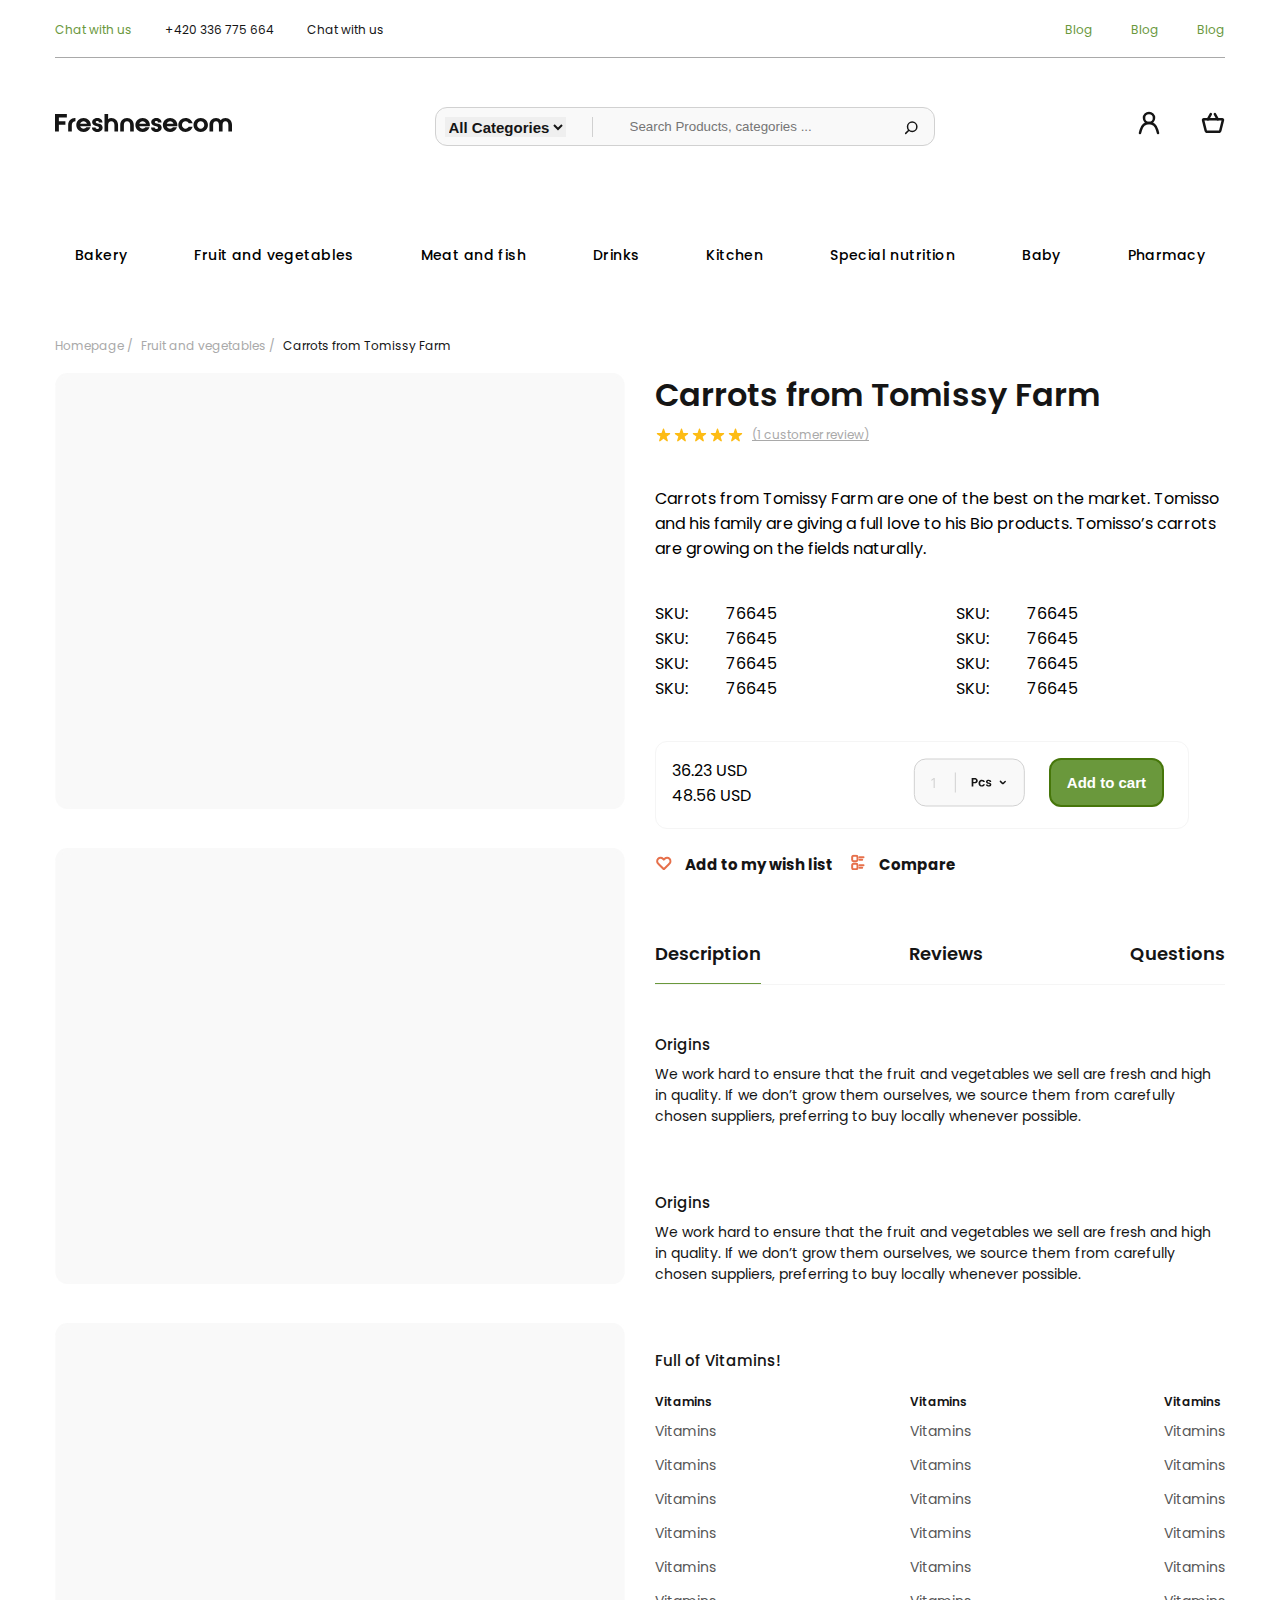
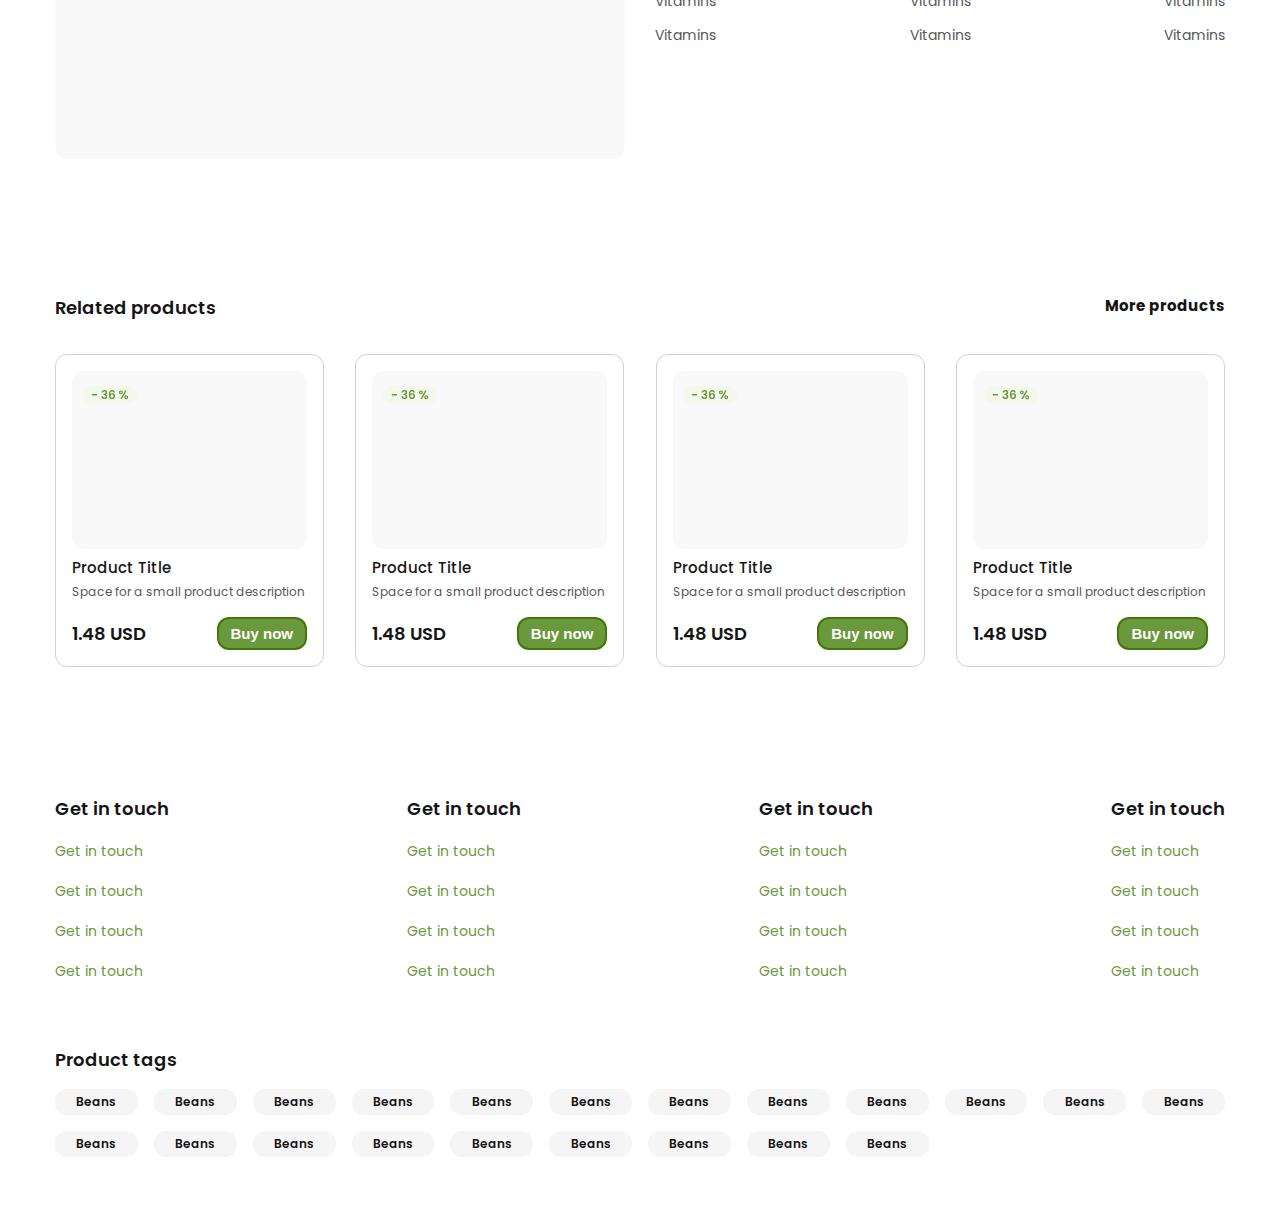
<file: carrot_from_tomissy.html>
<!DOCTYPE html>
<html lang="en">
  <head>
    <meta charset="UTF-8" />
    <meta name="viewport" content="width=device-width, initial-scale=1.0" />
    <link rel="stylesheet" href="./css/style.css" />
    <title>Document</title>
  </head>
  <body>
    <header class="header">
      <div class="top_header">
        <div class="container">
          <div class="top_header_block">
            <ul class="top_header_left_list">
              <li class="top_header_left_item">
                <a class="top_header_left_link_chosen" href="#">
                  Chat with us
                </a>
              </li>
              <li class="top_header_left_item">
                <a class="top_header_left_link" href="#"> +420 336 775 664 </a>
              </li>
              <li class="top_header_left_item">
                <a class="top_header_left_link" href="#"> Chat with us </a>
              </li>
            </ul>
            <ul class="top_header_right_list">
              <li class="top_header_right_item">
                <a class="top_header_right_link" href="#"> Blog </a>
              </li>
              <li class="top_header_right_item">
                <a class="top_header_right_link" href="#"> Blog </a>
              </li>
              <li class="top_header_right_item">
                <a class="top_header_right_link" href="#"> Blog </a>
              </li>
            </ul>
          </div>
        </div>
      </div>
      <div class="mid_header">
        <div class="container">
          <div class="header_mid_block">
            <div class="header_logo_bock">
              <a class="logo_link" href="">
                <img src="./img/header.logo.svg" alt="#" />
              </a>
            </div>
            <div class="input_block">
              <div class="select_block">
                <select class="header_select" name="select" id="1">
                  <option value="1" selected>All Categories</option>
                </select>
              </div>
              <div class="input_img_block">
                <input
                  class="header_input"
                  type="text"
                  placeholder="Search Products, categories ..."
                />
              </div>
            </div>
            <div class="mid_personal_store">
              <a class="mid_personal_link" href="#">
                <img src="./img/personal.svg" alt="#" />
              </a>
              <a class="mid_personal_link" href="#">
                <img src="./img/header.store.svg" alt="#" />
              </a>
            </div>
          </div>
        </div>
      </div>
      <div class="header_bottom">
        <div class="container">
            <ul class="header_bottom_list">
                <li class="header_bottom_item">
                    <p class="header_bottom_name">Bakery</p>
                    <ul class="bottom_list">
                        <li class="bottom_item">
                            <a class="header_p" href="./index.html">Category</a>
                        </li>
                        <li class="bottom_item">
                            <a class="header_p" href="#">item</a>
                        </li>
                        <li class="bottom_item">
                            <a class="header_p" href="#">item</a>
                        </li>
                    </ul>
                    <i class="fa-solid fa-caret-down"></i>
                </li>
                <li class="header_bottom_item">
                    <p class="header_bottom_name">Fruit and vegetables</p>
                    <ul class="bottom_list">
                        <li class="bottom_item">
                            <a class="header_p" href="./fruit_vegetable.html">Fruit</a>
                        </li>
                        <li class="bottom_item">
                            <a class="header_p" href="#">item</a>
                        </li>
                        <li class="bottom_item">
                            <a class="header_p" href="#">item</a>
                        </li>
                    </ul>
                    <i class="fa-solid fa-caret-down"></i>
                </li>
                <li class="header_bottom_item">
                    <p class="header_bottom_name">Meat and fish</p>
                    <ul class="bottom_list">
                        <li class="bottom_item">
                            <a class="header_p" href  ="./carrot_from_tomissy.html">Carrot</a>
                        </li>
                        <li class="bottom_item">
                            <a class="header_p" href="#">item</a>
                        </li>
                        <li class="bottom_item">
                            <a class="header_p" href="#">item</a>
                        </li>
                    </ul>
                    <i class="fa-solid fa-caret-down"></i>
                </li>
                <li class="header_bottom_item">
                    <p class="header_bottom_name">Drinks</p>
                    <ul class="bottom_list">
                        <li class="bottom_item">
                            <a class="header_p" href="./checkout_page.html">Checkout</a>
                        </li>
                        <li class="bottom_item">
                            <a class="header_p" href="#">item</a>
                        </li>
                        <li class="bottom_item">
                            <a class="header_p" href="#">item</a>
                        </li>
                    </ul>
                    <i class="fa-solid fa-caret-down"></i>
                </li>
                <li class="header_bottom_item">
                    <p class="header_bottom_name">Kitchen</p>
                    <ul class="bottom_list">
                        <li class="bottom_item">
                            <a class="header_p" href="./fruit_blog.html">Fruit Blog</a>
                        </li>
                        <li class="bottom_item">
                          <a class="header_p" href="#">item</a>
                        </li>
                        <li class="bottom_item">
                            <a class="header_p" href="#">item</a>
                        </li>
                    </ul>
                    <i class="fa-solid fa-caret-down"></i>
                </li>
                <li class="header_bottom_item">
                    <p class="header_bottom_name">Special nutrition</p>
                    <ul class="bottom_list">
                        <li class="bottom_item">
                            <a class="header_p" href="./blog_detail.html">Blog Detail</a>
                        </li>
                        <li class="bottom_item">
                            <a class="header_p" href="#">item</a>
                        </li>
                        <li class="bottom_item">
                            <a class="header_p" href="#">item</a>
                        </li>
                    </ul>
                    <i class="fa-solid fa-caret-down"></i>
                </li>
                <li class="header_bottom_item">
                    <p class="header_bottom_name">Baby</p>
                    <ul class="bottom_list">
                        <li class="bottom_item">
                            <a class="header_p" href="#">item</a>
                        </li>
                        <li class="bottom_item">
                            <a class="header_p" href="#">item</a>
                        </li>
                        <li class="bottom_item">
                            <a class="header_p" href="#">item</a>
                        </li>
                    </ul>
                    <i class="fa-solid fa-caret-down"></i>
                </li>
                <li class="header_bottom_item">
                    <p class="header_bottom_name">Pharmacy</p>
                    <ul class="bottom_list">
                        <li class="bottom_item">
                            <a class="header_p" href="#">item</a>
                        </li>
                        <li class="bottom_item">
                            <a class="header_p" href="#">item</a>
                        </li>
                        <li class="bottom_item">
                            <a class="header_p" href="#">item</a>
                        </li>
                    </ul>
                    <i class="fa-solid fa-caret-down"></i> 
                </li>
            </ul>
        </div>
    </div>  

    </header>
    <main>
      <section class="carrot_farm">
        <div class="container">
          <ul class="carrot_homepage">
            <li class="carrot_home_page_item">
              <a class="carrot_home_page" href="#">Homepage /</a>
            </li>
            <li class="carrot_home_page_item">
              <a class="carrot_home_page" href="#">Fruit and vegetables /</a>
            </li>
            <li class="carrot_home_page_item">
              <a class="carrot_home_page_chosen" href="#"
                >Carrots from Tomissy Farm</a
              >
            </li>
          </ul>
          <div class="carrot_farm_main_block">
            <div class="carrot_farm_img_block">
              <div class="carrot_farm_img">
                <img src="./img/carrot_farm_img.jpg" alt="#" />
              </div>
              <div class="carrot_farm_img">
                <img src="./img/carrot_farm_img.jpg" alt="#" />
              </div>
              <div class="carrot_farm_img">
                <img
                  class="carrot_farm_img"
                  src="./img/carrot_farm_img.jpg"
                  alt="#"
                />
              </div>
            </div>
            <div class="carrot_farm_main_des_block">
              <div class="carrot_farm_des_block">
                <h2 class="carrot_farm_title">Carrots from Tomissy Farm</h2>
                <div class="carrot_star_img_block">
                  <img src="./img/5star.svg" alt="#" />
                  <p class="carrot_customer_review">(1 customer review)</p>
                </div>
                <p class="carrot_farm_text">
                  Carrots from Tomissy Farm are one of the best on the market.
                  Tomisso and his family are giving a full love to his Bio
                  products. Tomisso’s carrots are growing on the fields
                  naturally.
                </p>
                <ul class="carrot_farm_inner_list">
                  <li class="carrot_farm_inner_item">
                    <p class="carrot_farm_inner_left">SKU:</p>
                    <p class="carrot_farm_inner_right">76645</p>
                  </li>
                  <li class="carrot_farm_inner_item">
                    <p class="carrot_farm_inner_left">SKU:</p>
                    <p class="carrot_farm_inner_right">76645</p>
                  </li>
                  <li class="carrot_farm_inner_item">
                    <p class="carrot_farm_inner_left">SKU:</p>
                    <p class="carrot_farm_inner_right">76645</p>
                  </li>
                  <li class="carrot_farm_inner_item">
                    <p class="carrot_farm_inner_left">SKU:</p>
                    <p class="carrot_farm_inner_right">76645</p>
                  </li>
                  <li class="carrot_farm_inner_item">
                    <p class="carrot_farm_inner_left">SKU:</p>
                    <p class="carrot_farm_inner_right">76645</p>
                  </li>
                  <li class="carrot_farm_inner_item">
                    <p class="carrot_farm_inner_left">SKU:</p>
                    <p class="carrot_farm_inner_right">76645</p>
                  </li>
                  <li class="carrot_farm_inner_item">
                    <p class="carrot_farm_inner_left">SKU:</p>
                    <p class="carrot_farm_inner_right">76645</p>
                  </li>
                  <li class="carrot_farm_inner_item">
                    <p class="carrot_farm_inner_left">SKU:</p>
                    <p class="carrot_farm_inner_right">76645</p>
                  </li>
                </ul>
                <div class="carrot_farm_price_block">
                  <div class="carrot_farm_price">
                    <p>36.23 USD</p>
                    <p>48.56 USD</p>
                  </div>
                  <div class="carrot_price_btn_block">
                    <img src="./img/carrot_farm_btn.svg" alt="#" />
                    <button class="carrot_farm_price_btn">Add to cart</button>
                  </div>
                </div>
                <div class="carrot_farm_wish_list_block">
                  <p class="carrot_wish_list">Add to my wish list</p>
                  <p class="carrot_wish_list_compare">Compare</p>
                </div>
              </div>
              <div class="carrot_farm_mid_des">
                <ul class="carrot_farm_mid_list">
                  <li class="carrot_farm_mid_item">
                    <a class="carrot_farm_mid_link_chosen" href="#">
                      Description
                    </a>
                  </li>
                  <li class="carrot_farm_mid_item">
                    <a class="carrot_farm_mid_link" href="#"> Reviews </a>
                  </li>
                  <li class="carrot_farm_mid_item">
                    <a class="carrot_farm_mid_link" href="#"> Questions </a>
                  </li>
                </ul>
              </div>
              <div class="carrot_farm_mid_sub_text_block">
                <h3 class="carrot_farm_mid_sub_title">Origins</h3>
                <p class="carrot_farm_mid_sub_text">
                  We work hard to ensure that the fruit and vegetables we sell
                  are fresh and high in quality. If we don’t grow them
                  ourselves, we source them from carefully chosen suppliers,
                  preferring to buy locally whenever possible.
                </p>
              </div>
              <div class="carrot_farm_mid_sub_text_block">
                <h3 class="carrot_farm_mid_sub_title">Origins</h3>
                <p class="carrot_farm_mid_sub_text">
                  We work hard to ensure that the fruit and vegetables we sell
                  are fresh and high in quality. If we don’t grow them
                  ourselves, we source them from carefully chosen suppliers,
                  preferring to buy locally whenever possible.
                </p>
              </div>
              <h3 class="carrot_farm_last_title">Full of Vitamins!</h3>
              <div class="carrot_farm_last_block">
             
              <ul class="carrot_farm_last_list">
                <li class="carrot_farm_last_item">
                    <a class="carrot_farm_last_link_title" href="#">Vitamins</a>
                </li>
                <li class="carrot_farm_last_item">
                    <a  class="carrot_farm_last_link" href="#">Vitamins</a>
                </li>
                <li class="carrot_farm_last_item">
                    <a  class="carrot_farm_last_link" href="#">Vitamins</a>
                </li>
                <li class="carrot_farm_last_item">
                    <a  class="carrot_farm_last_link" href="#">Vitamins</a>
                </li>
                <li class="carrot_farm_last_item">
                    <a  class="carrot_farm_last_link" href="#">Vitamins</a>
                </li>
                <li class="carrot_farm_last_item">
                    <a  class="carrot_farm_last_link" href="#">Vitamins</a>
                </li>
                <li class="carrot_farm_last_item">
                    <a  class="carrot_farm_last_link" href="#">Vitamins</a>
                </li>
                <li class="carrot_farm_last_item">
                    <a  class="carrot_farm_last_link" href="#">Vitamins</a>
                </li>

              </ul>
              <ul class="carrot_farm_last_list">
                <li class="carrot_farm_last_item">
                    <a class="carrot_farm_last_link_title" href="#">Vitamins</a>
                </li>
                <li class="carrot_farm_last_item">
                    <a  class="carrot_farm_last_link" href="#">Vitamins</a>
                </li>
                <li class="carrot_farm_last_item">
                    <a  class="carrot_farm_last_link" href="#">Vitamins</a>
                </li>
                <li class="carrot_farm_last_item">
                    <a  class="carrot_farm_last_link" href="#">Vitamins</a>
                </li>
                <li class="carrot_farm_last_item">
                    <a  class="carrot_farm_last_link" href="#">Vitamins</a>
                </li>
                <li class="carrot_farm_last_item">
                    <a  class="carrot_farm_last_link" href="#">Vitamins</a>
                </li>
                <li class="carrot_farm_last_item">
                    <a  class="carrot_farm_last_link" href="#">Vitamins</a>
                </li>
                <li class="carrot_farm_last_item">
                    <a  class="carrot_farm_last_link" href="#">Vitamins</a>
                </li>

              </ul>
              <ul class="carrot_farm_last_list">
                <li class="carrot_farm_last_item">
                    <a class="carrot_farm_last_link_title" href="#">Vitamins</a>
                </li>
                <li class="carrot_farm_last_item">
                    <a  class="carrot_farm_last_link" href="#">Vitamins</a>
                </li>
                <li class="carrot_farm_last_item">
                    <a  class="carrot_farm_last_link" href="#">Vitamins</a>
                </li>
                <li class="carrot_farm_last_item">
                    <a  class="carrot_farm_last_link" href="#">Vitamins</a>
                </li>
                <li class="carrot_farm_last_item">
                    <a  class="carrot_farm_last_link" href="#">Vitamins</a>
                </li>
                <li class="carrot_farm_last_item">
                    <a  class="carrot_farm_last_link" href="#">Vitamins</a>
                </li>
                <li class="carrot_farm_last_item">
                    <a  class="carrot_farm_last_link" href="#">Vitamins</a>
                </li>
                <li class="carrot_farm_last_item">
                    <a  class="carrot_farm_last_link" href="#">Vitamins</a>
                </li>

              </ul>
            </div>
            </div>
          </div>
        </div>
      </section>
      <section class="carrot_related_products">
        <div class="container">  
        <div class="carrot_related_products_title_block">
            <h3 class="carrot_related_products_title">
                Related products
            </h3>
            <p class="carrot_related_products_right">More products</p>
        </div>
        <ul class="carrot_related_products_last_list">
            <li class="product_title_item">
                <img class="product_img" src="./img/product_img.svg" alt="#" />
                <h3 class="product_title">Product Title</h3>
                <p class="product_text">
                  Space for a small product description
                </p>
                <div class="product_inner_block">
                  <p class="product_price">1.48 USD</p>
                  <button class="product_btn">Buy now</button>
                </div>
              </li>
              <li class="product_title_item">
                <img class="product_img" src="./img/product_img.svg" alt="#" />
                <h3 class="product_title">Product Title</h3>
                <p class="product_text">
                  Space for a small product description
                </p>
                <div class="product_inner_block">
                  <p class="product_price">1.48 USD</p>
                  <button class="product_btn">Buy now</button>
                </div>
              </li>
              <li class="product_title_item">
                <img class="product_img" src="./img/product_img.svg" alt="#" />
                <h3 class="product_title">Product Title</h3>
                <p class="product_text">
                  Space for a small product description
                </p>
                <div class="product_inner_block">
                  <p class="product_price">1.48 USD</p>
                  <button class="product_btn">Buy now</button>
                </div>
              </li>
              <li class="product_title_item">
                <img class="product_img" src="./img/product_img.svg" alt="#" />
                <h3 class="product_title">Product Title</h3>
                <p class="product_text">
                  Space for a small product description
                </p>
                <div class="product_inner_block">
                  <p class="product_price">1.48 USD</p>
                  <button class="product_btn">Buy now</button>
                </div>
              </li>
        </ul>
   </div>
      </section>
    </main>
    <footer class="footer">
        <div class="container">
          <div class="footer_block">
            <ul class="get_in_touch">
              <li class="footer_item">
                <a class="footer_link_title" href="">Get in touch</a>
              </li>
              <li class="footer_item">
                <a class="footer_link" href="">Get in touch</a>
              </li>
              <li class="footer_item">
                <a class="footer_link" href="">Get in touch</a>
              </li>
              <li class="footer_item">
                <a class="footer_link" href="">Get in touch</a>
              </li>
              <li class="footer_item">
                <a class="footer_link" href="">Get in touch</a>
              </li>
            </ul>
            <ul class="get_in_touch">
              <li class="footer_item">
                <a class="footer_link_title" href="">Get in touch</a>
              </li>
              <li class="footer_item">
                <a class="footer_link" href="">Get in touch</a>
              </li>
              <li class="footer_item">
                <a class="footer_link" href="">Get in touch</a>
              </li>
              <li class="footer_item">
                <a class="footer_link" href="">Get in touch</a>
              </li>
              <li class="footer_item">
                <a class="footer_link" href="">Get in touch</a>
              </li>
            </ul>
            <ul class="get_in_touch">
              <li class="footer_item">
                <a class="footer_link_title" href="">Get in touch</a>
              </li>
              <li class="footer_item">
                <a class="footer_link" href="">Get in touch</a>
              </li>
              <li class="footer_item">
                <a class="footer_link" href="">Get in touch</a>
              </li>
              <li class="footer_item">
                <a class="footer_link" href="">Get in touch</a>
              </li>
              <li class="footer_item">
                <a class="footer_link" href="">Get in touch</a>
              </li>
            </ul>
            <ul class="get_in_touch">
              <li class="footer_item">
                <a class="footer_link_title" href="">Get in touch</a>
              </li>
              <li class="footer_item">
                <a class="footer_link" href="">Get in touch</a>
              </li>
              <li class="footer_item">
                <a class="footer_link" href="">Get in touch</a>
              </li>
              <li class="footer_item">
                <a class="footer_link" href="">Get in touch</a>
              </li>
              <li class="footer_item">
                <a class="footer_link" href="">Get in touch</a>
              </li>
            </ul>
          </div>
          <div class="footer_bottom">
            <h3 class="footer_bottom_title">Product tags</h3>
            <div class="footer_bottom_btn_block">
              <div>
                <a class="footer_bottom_btn" href="#">Beans</a>
              </div>
              <div>
                <a class="footer_bottom_btn" href="#">Beans</a>
              </div>
              <div>
                <a class="footer_bottom_btn" href="#">Beans</a>
              </div>
              <div>
                <a class="footer_bottom_btn" href="#">Beans</a>
              </div>
              <div>
                <a class="footer_bottom_btn" href="#">Beans</a>
              </div>
              <div>
                <a class="footer_bottom_btn" href="#">Beans</a>
              </div>
              <div>
                <a class="footer_bottom_btn" href="#">Beans</a>
              </div>
              <div>
                <a class="footer_bottom_btn" href="#">Beans</a>
              </div>
              <div>
                <a class="footer_bottom_btn" href="#">Beans</a>
              </div>
              <div>
                <a class="footer_bottom_btn" href="#">Beans</a>
              </div>
              <div>
                <a class="footer_bottom_btn" href="#">Beans</a>
              </div>
              <div>
                <a class="footer_bottom_btn" href="#">Beans</a>
              </div>
              <div>
                <a class="footer_bottom_btn" href="#">Beans</a>
              </div>
              <div>
                <a class="footer_bottom_btn" href="#">Beans</a>
              </div>
              <div>
                <a class="footer_bottom_btn" href="#">Beans</a>
              </div>
              <div>
                <a class="footer_bottom_btn" href="#">Beans</a>
              </div>
              <div>
                <a class="footer_bottom_btn" href="#">Beans</a>
              </div>
              <div>
                <a class="footer_bottom_btn" href="#">Beans</a>
              </div>
              <div>
                <a class="footer_bottom_btn" href="#">Beans</a>
              </div>
              <div>
                <a class="footer_bottom_btn" href="#">Beans</a>
              </div>
              <div>
                <a class="footer_bottom_btn" href="#">Beans</a>
              </div>
            </div>
          </div>
        </div>
      </footer>
  </body>
</html>
</file>
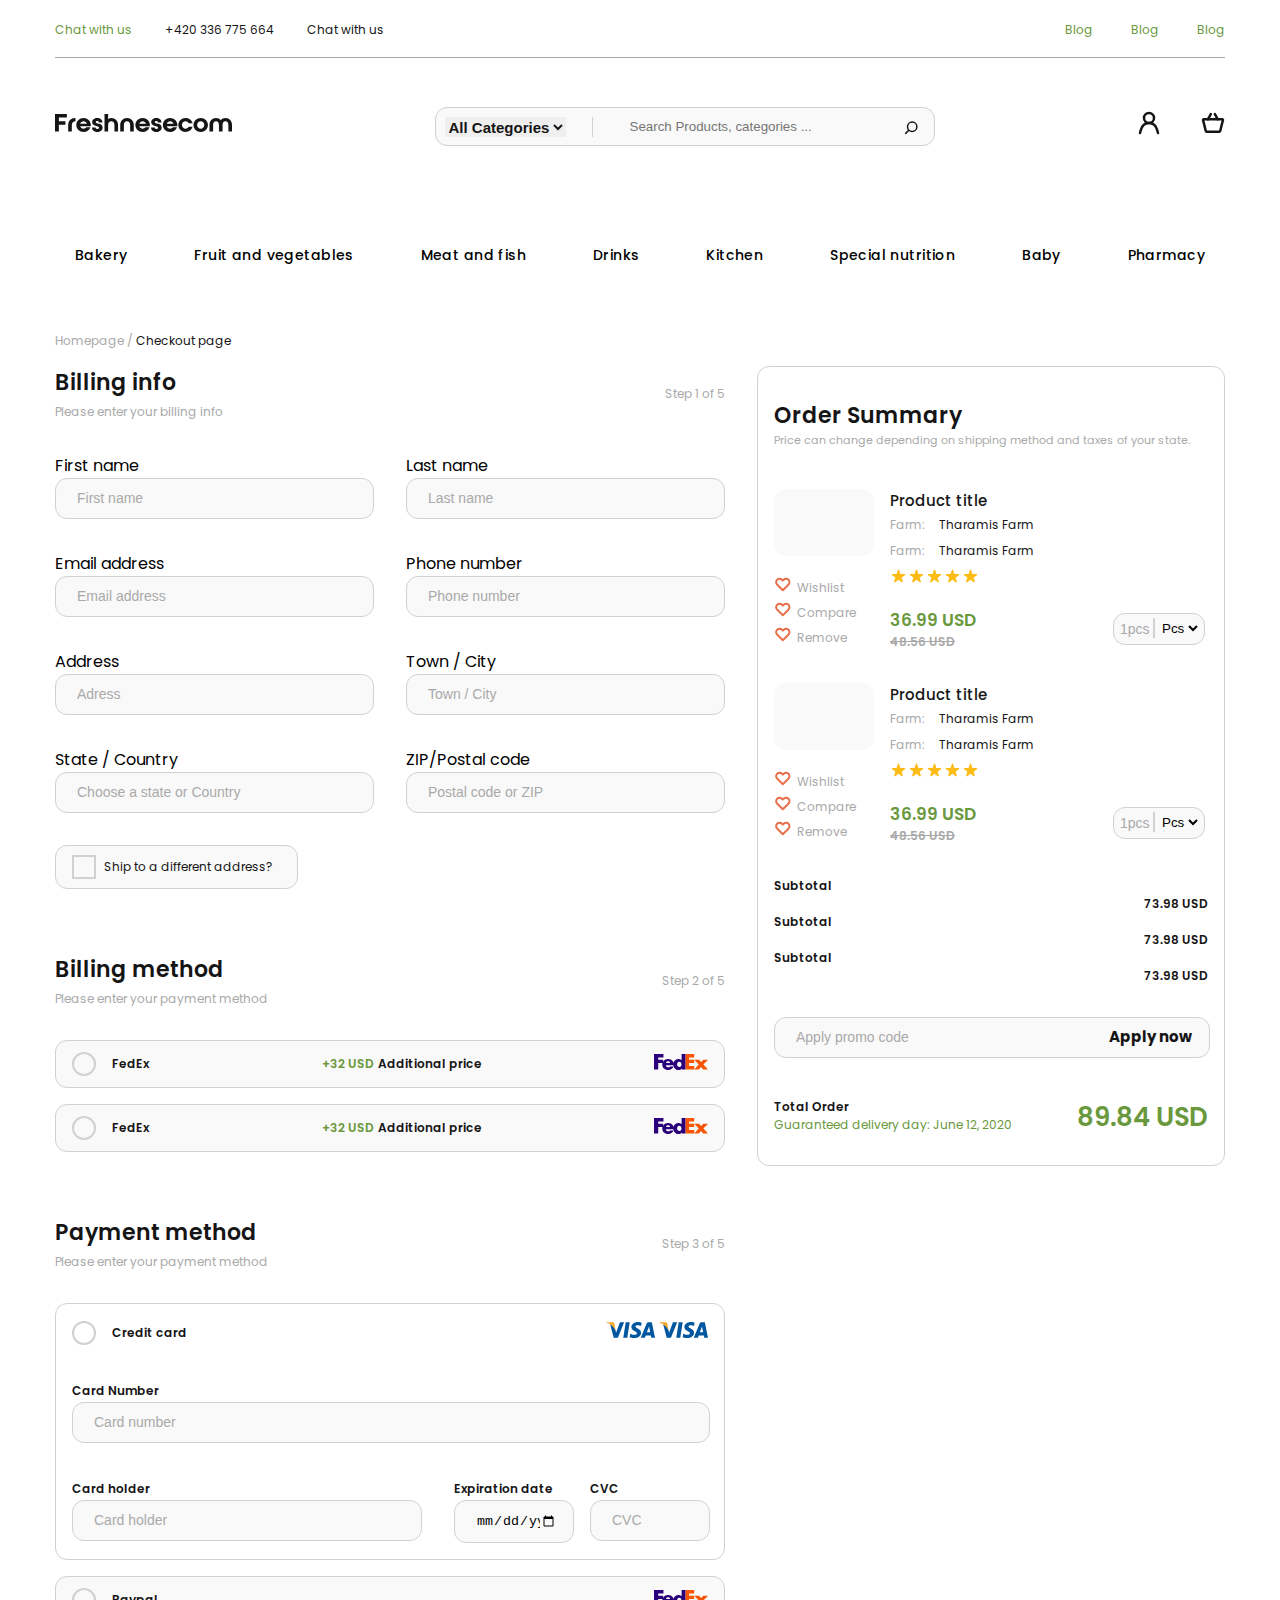
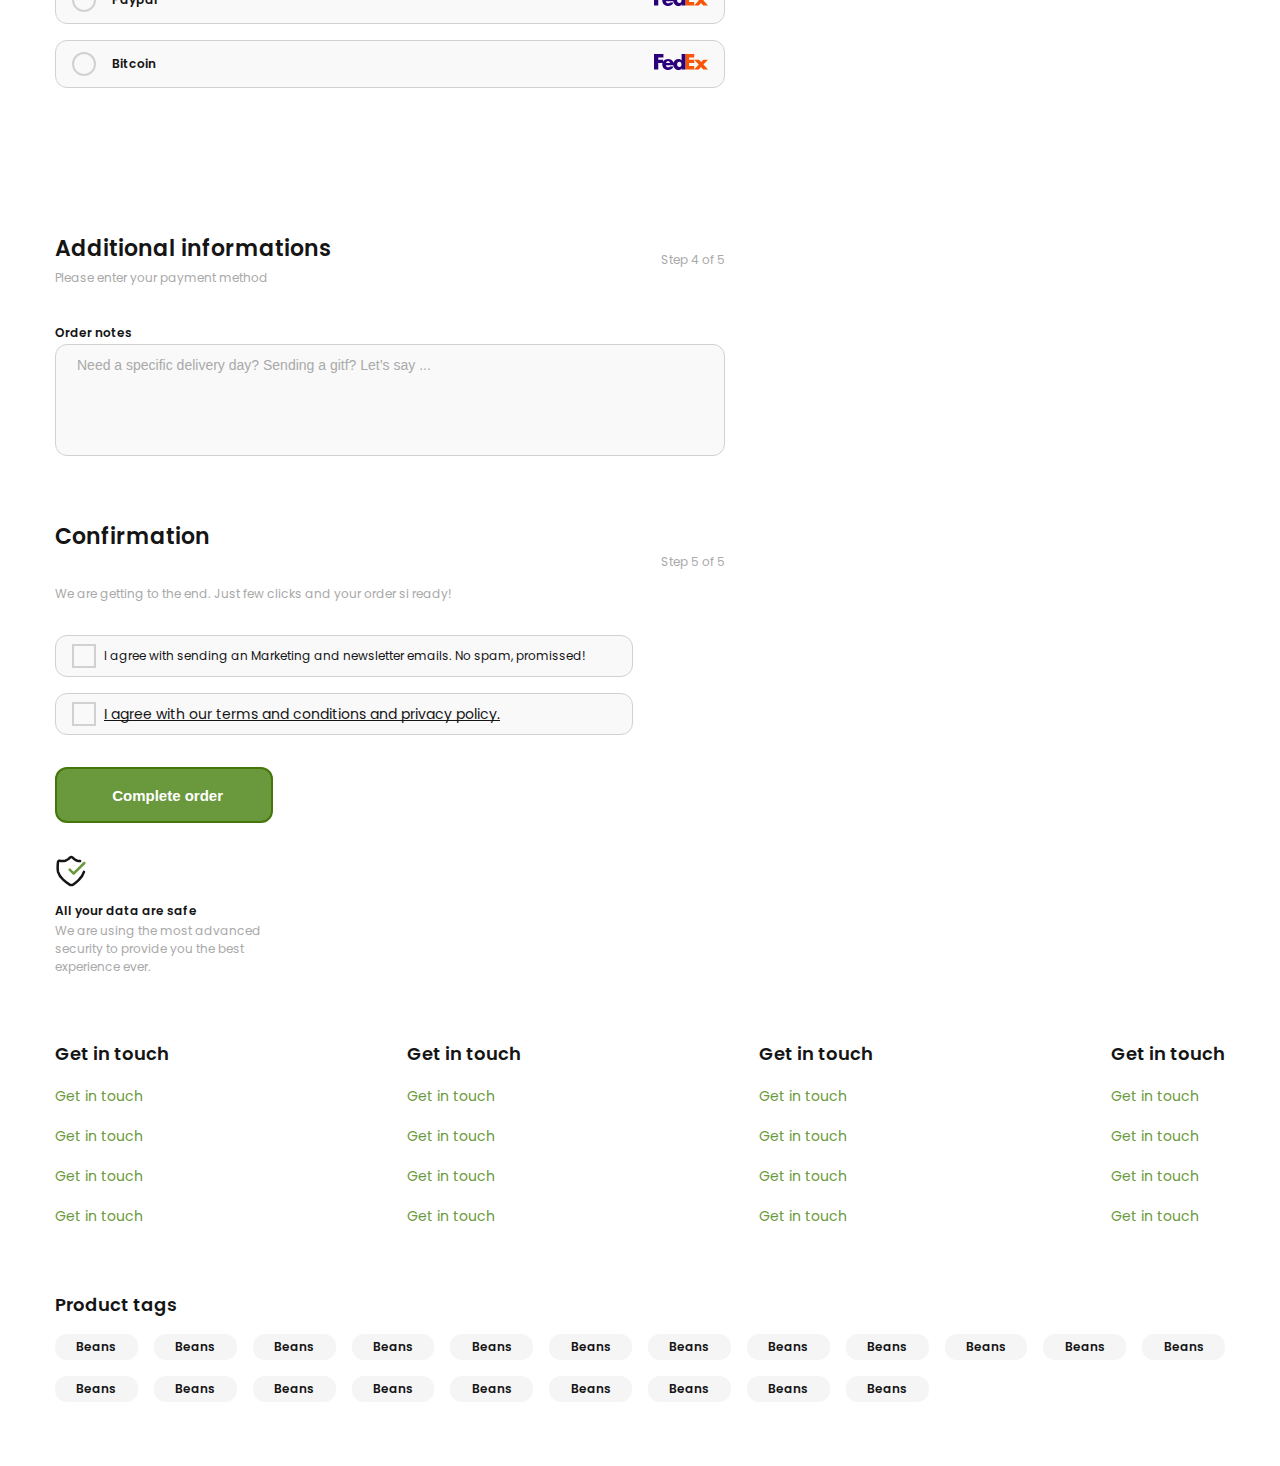
<file: checkout_page.html>
<!DOCTYPE html>
<html lang="en">
  <head>
    <meta charset="UTF-8" />
    <meta name="viewport" content="width=device-width, initial-scale=1.0" />
    <link rel="stylesheet" href="./css/style.css" />
    <title>Document</title>
  </head>
  <body>
    <header class="header">
      <div class="top_header">
        <div class="container">
          <div class="top_header_block">
            <ul class="top_header_left_list">
              <li class="top_header_left_item">
                <a class="top_header_left_link_chosen" href="#">
                  Chat with us
                </a>
              </li>
              <li class="top_header_left_item">
                <a class="top_header_left_link" href="#"> +420 336 775 664 </a>
              </li>
              <li class="top_header_left_item">
                <a class="top_header_left_link" href="#"> Chat with us </a>
              </li>
            </ul>
            <ul class="top_header_right_list">
              <li class="top_header_right_item">
                <a class="top_header_right_link" href="#"> Blog </a>
              </li>
              <li class="top_header_right_item">
                <a class="top_header_right_link" href="#"> Blog </a>
              </li>
              <li class="top_header_right_item">
                <a class="top_header_right_link" href="#"> Blog </a>
              </li>
            </ul>
          </div>
        </div>
      </div>
      <div class="mid_header">
        <div class="container">
          <div class="header_mid_block">
            <div class="header_logo_bock">
              <a class="logo_link" href="">
                <img src="./img/header.logo.svg" alt="#" />
              </a>
            </div>
            <div class="input_block">
              <div class="select_block">
                <select class="header_select" name="select" id="1">
                  <option value="value1" selected>All Categories</option>
                </select>
              </div>
              <div class="input_img_block">
                <input
                  class="header_input"
                  type="text"
                  placeholder="Search Products, categories ..."
                />
              </div>
            </div>
            <div class="mid_personal_store">
              <a class="mid_personal_link" href="#">
                <img src="./img/personal.svg" alt="#" />
              </a>
              <a class="mid_personal_link" href="#">
                <img src="./img/header.store.svg" alt="#" />
              </a>
            </div>
          </div>
        </div>
      </div>
      <div class="header_bottom">
        <div class="container">
          <ul class="header_bottom_list">
            <li class="header_bottom_item">
              <p class="header_bottom_name">Bakery</p>
              <ul class="bottom_list">
                <li class="bottom_item">
                  <a class="header_p" href="./index.html">Category</a>
                </li>
                <li class="bottom_item">
                  <a class="header_p" href="#">item</a>
                </li>
                <li class="bottom_item">
                  <a class="header_p" href="#">item</a>
                </li>
              </ul>
              <i class="fa-solid fa-caret-down"></i>
            </li>
            <li class="header_bottom_item">
              <p class="header_bottom_name">Fruit and vegetables</p>
              <ul class="bottom_list">
                <li class="bottom_item">
                  <a class="header_p" href="./fruit_vegetable.html">Fruit</a>
                </li>
                <li class="bottom_item">
                  <a class="header_p" href="#">item</a>
                </li>
                <li class="bottom_item">
                  <a class="header_p" href="#">item</a>
                </li>
              </ul>
              <i class="fa-solid fa-caret-down"></i>
            </li>
            <li class="header_bottom_item">
              <p class="header_bottom_name">Meat and fish</p>
              <ul class="bottom_list">
                <li class="bottom_item">
                  <a class="header_p" href="./carrot_from_tomissy.html"
                    >Carrot</a
                  >
                </li>
                <li class="bottom_item">
                  <a class="header_p" href="#">item</a>
                </li>
                <li class="bottom_item">
                  <a class="header_p" href="#">item</a>
                </li>
              </ul>
              <i class="fa-solid fa-caret-down"></i>
            </li>
            <li class="header_bottom_item">
              <p class="header_bottom_name">Drinks</p>
              <ul class="bottom_list">
                <li class="bottom_item">
                  <a class="header_p" href="./checkout_page.html">Checkout</a>
                </li>
                <li class="bottom_item">
                  <a class="header_p" href="#">item</a>
                </li>
                <li class="bottom_item">
                  <a class="header_p" href="#">item</a>
                </li>
              </ul>
              <i class="fa-solid fa-caret-down"></i>
            </li>
            <li class="header_bottom_item">
              <p class="header_bottom_name">Kitchen</p>
              <ul class="bottom_list">
                <li class="bottom_item">
                  <a class="header_p" href="./fruit_blog.html">Fruit Blog</a>
                </li>
                <li class="bottom_item">
                  <a class="header_p" href="#">item</a>
                </li>
                <li class="bottom_item">
                  <a class="header_p" href="#">item</a>
                </li>
              </ul>
              <i class="fa-solid fa-caret-down"></i>
            </li>
            <li class="header_bottom_item">
              <p class="header_bottom_name">Special nutrition</p>
              <ul class="bottom_list">
                <li class="bottom_item">
                  <a class="header_p" href="./blog_detail.html">Blog Detail</a>
                </li>
                <li class="bottom_item">
                  <a class="header_p" href="#">item</a>
                </li>
                <li class="bottom_item">
                  <a class="header_p" href="#">item</a>
                </li>
              </ul>
              <i class="fa-solid fa-caret-down"></i>
            </li>
            <li class="header_bottom_item">
              <p class="header_bottom_name">Baby</p>
              <ul class="bottom_list">
                <li class="bottom_item">
                  <a class="header_p" href="#">item</a>
                </li>
                <li class="bottom_item">
                  <a class="header_p" href="#">item</a>
                </li>
                <li class="bottom_item">
                  <a class="header_p" href="#">item</a>
                </li>
              </ul>
              <i class="fa-solid fa-caret-down"></i>
            </li>
            <li class="header_bottom_item">
              <p class="header_bottom_name">Pharmacy</p>
              <ul class="bottom_list">
                <li class="bottom_item">
                  <a class="header_p" href="#">item</a>
                </li>
                <li class="bottom_item">
                  <a class="header_p" href="#">item</a>
                </li>
                <li class="bottom_item">
                  <a class="header_p" href="#">item</a>
                </li>
              </ul>
              <i class="fa-solid fa-caret-down"></i>
            </li>
          </ul>
        </div>
      </div>
    </header>
    <main>
      <section class="checkout_page">
        <div class="container">
          <div class="checkout_homepage">
            <p class="checkout_homepage_text">
              <span class="checkout_span"> Homepage / </span>Checkout page
            </p>
          </div>
          <div class="checkout_input_block">
            <div class="asjdkgafjglasgf">
            <div class="billing_info_left_input_block">
              <div class="page_flex">
                <div>
                  <h3 class="billing_info_title">Billing info</h3>
                  <p class="billing_info_text">
                    Please enter your billing info
                  </p>
                </div>
                <div class="billing_info_pages_block">
                  <p class="billing_info_pages">Step 1 of 5</p>
                </div>
              </div>
              <div class="billing_info_block">
                <form class="checkout_form">
                  <div class="checkout_input_block">
                    <label for="checkout_name1">First name</label>
                    <input
                      type="text"
                      placeholder="First name"
                      id="checkout_name1"
                      class="checkout_input"
                      required
                    />
                  </div>
                  <div class="checkout_input_block">
                    <label for="checkout_name2">Last name</label>
                    <input
                      type="text"
                      placeholder="Last name"
                      id="checkout_name2"
                      class="checkout_input"
                      required
                    />
                  </div>
                  <div class="checkout_input_block">
                    <label for="checkout_name3">Email address</label>
                    <input
                      type="email"
                      placeholder="Email address"
                      id="checkout_name3"
                      class="checkout_input"
                      required
                    />
                  </div>
                  <div class="checkout_input_block">
                    <label for="checkout_name4">Phone number</label>
                    <input
                      type="tel"
                      placeholder="Phone number"
                      id="checkout_name4"
                      class="checkout_input"
                      required
                    />
                  </div>
                  <div class="checkout_input_block">
                    <label for="checkout_name5">Address</label>
                    <input
                      type="text"
                      placeholder="Adress"
                      id="checkout_name5"
                      class="checkout_input"
                      required
                    />
                  </div>
                  <div class="checkout_input_block">
                    <label for="checkout_name6">Town / City</label>
                    <input
                      type="url"
                      placeholder="Town / City"
                      id="checkout_name6"
                      class="checkout_input"
                      required
                    />
                  </div>
                  <div class="checkout_input_block">
                    <label for="checkout_name7">State / Country</label>
                    <input
                      type="search"
                      placeholder="Choose a state or Country"
                      id="checkout_name7"
                      class="checkout_input"
                      required
                    />
                  </div>
                  <div class="checkout_input_block">
                    <label for="checkout_name8">ZIP/Postal code</label>
                    <input
                      type="text"
                      placeholder="Postal code or ZIP"
                      id="checkout_name8"
                      class="checkout_input"
                      required
                    />
                  </div>
                  <div class="ship_adress">
                    <input
                      hidden
                      class="checkout_last_input"
                      type="checkbox"
                      id="checkout_checkbox"
                    />
                    <label
                      for="checkout_checkbox"
                      class="checkout_label"
                    ></label>
                    <p class="checkout_text">Ship to a different address?</p>
                  </div>
                </form>
              </div>
              <div class="billing_method">
                <div class="billing_method_title_block">
                  <div>
                    <h3 class="billing_method_title">Billing method</h3>
                    <p class="billing_method_text">
                      Please enter your payment method
                    </p>
                  </div>
                  <p class="billing_method_page">Step 2 of 5</p>
                </div>
                <div class="billing_method_radio_block">
                  <div class="billing_method_radio">
                    <div class="radio_flex">
                      <input
                        hidden
                        type="radio"
                        id="method_radio1"
                        class="billing_method_radio_input"
                        name="qwerty"
                      />
                      <label
                        for="method_radio1"
                        class="billing_method_radio_label"
                      ></label>
                      <p class="fedex">FedEx</p>
                    </div>
                    <div class="inner_flex">
                      <p class="usd">+32 USD</p>
                      <p class="additional">Additional price</p>
                    </div>
                    <div class="fedex_img">
                      <img src="./img/fedex.svg" alt="#" />
                    </div>
                  </div>
                  <div class="billing_method_radio">
                    <div class="radio_flex">
                      <input
                        hidden
                        type="radio"
                        id="method_radio"
                        class="billing_method_radio_input"
                        name="qwerty"
                      />
                      <label
                        for="method_radio"
                        class="billing_method_radio_label"
                      ></label>
                      <p class="fedex">FedEx</p>
                    </div>
                    <div class="inner_flex">
                      <p class="usd">+32 USD</p>
                      <p class="additional">Additional price</p>
                    </div>
                    <div class="fedex_img">
                      <img src="./img/fedex.svg" alt="#" />
                    </div>
                  </div>
                </div>
                <div class="payment_method">
                  <div class="payment_method_title_block">
                    <div>
                      <h3 class="payment_method_title">Payment method</h3>
                      <p class="payment_method_text">
                        Please enter your payment method
                      </p>
                    </div>
                    <p class="payment_method_page">Step 3 of 5</p>
                  </div>
                  <form class="payment_method_form">
                    <div class="payment_card_num_block">
                      <div class="payment_method_radio_block">
                        <div class="payment_radio_flex">
                          <input
                            hidden
                            type="radio"
                            class="payment_method_radio"
                            id="payment_radio1"
                            name="num_radio"
                          />
                          <label
                            for="payment_radio1"
                            class="payment_method_label"
                          ></label>
                          <p class="payment_method_radio_text">Credit card</p>
                        </div>
                        <div class="card_flex">
                          <a href="#">
                            <img src="./img/visa.svg" alt="#" />
                          </a>
                          <a href="#">
                            <img src="./img/visa.svg" alt="#" />
                          </a>
                        </div>
                      </div>
                      <div class="payment_method_payment_card">
                        <label
                          class="payment_method_card_number"
                          for="card_number"
                          >Card Number</label
                        >
                        <input
                          id="card_number"
                          type="number"
                          class="card_number_input"
                          placeholder="Card number"
                        />
                      </div>
                      <div class="bottom_flex">
                        <div class="card_holder">
                          <label for="card_holder" class="card_holder_label"
                            >Card holder</label
                          >
                          <input
                            id="card_holder"
                            type="text"
                            placeholder="Card holder"
                            class="card_holder_input"
                          />
                        </div>
                        <div class="mini_input">
                          <div class="Expiration date">
                            <label
                              class="Expiration_date_label"
                              for="Expiration_date"
                              >Expiration date</label
                            >
                            <input
                              type="date"
                              class="Expiration_date_input"
                              id="Expiration_date"
                              
                            />
                          </div>
                          <div class="CVC">
                            <label for="CVC" class="cvc_label">CVC</label>
                            <input
                              id="CVC"
                              type="text"
                              placeholder="CVC"
                              class="cvc_input"
                            />
                          </div>
                        </div>
                      </div>
                    </div>
                    <div class="billing_method_title_block">
                      <div class="billing_method_radio_block">
                        <div class="billing_method_radio">
                          <div class="radio_flex">
                            <input
                              hidden
                              type="radio"
                              id="payment_radio2"
                              class="billing_method_radio_input"
                              name="num_radio"
                            />
                            <label
                              for="payment_radio2"
                              class="billing_method_radio_label bitcoin"
                            ></label>
                            <p class="fedex">Paypal</p>
                          </div>

                          <div class="fedex_img">
                            <img src="./img/fedex.svg" alt="#" />
                          </div>
                        </div>
                        <div class="billing_method_radio">
                          <div class="radio_flex">
                            <input
                              hidden
                              type="radio"
                              id="payment_radio3"
                              class="billing_method_radio_input"
                              name="num_radio"
                            />
                            <label
                              for="payment_radio3"
                              class="billing_method_radio_label bitcoin"
                            ></label>
                            <p class="fedex">Bitcoin</p>
                          </div>
                          <div class="fedex_img">
                            <img src="./img/fedex.svg" alt="#" />
                          </div>
                        </div>
                      </div>
                    </div>
                  </form>
                </div>
              </div>
              <div class="Additional_informations">
                <div class="payment_method_title_block additional">
                  <div>
                    <h3 class="payment_method_title">
                      Additional informations
                    </h3>
                    <p class="payment_method_text">
                      Please enter your payment method
                    </p>
                  </div>
                  <p class="payment_method_page">Step 4 of 5</p>
                </div>
                <div class="order_note">
                  <label for="order_note" class="order_note_label"
                    >Order notes</label
                  >
                  <input
                    type="text"
                    id="order_note"
                    class="order_note_input"
                    placeholder="Need a specific delivery day? Sending a gitf? Let’s say ..."
                  />
                </div>
              </div>
              <div class="confirmation">
                <div class="payment_method_title_block additional">
                  <div>
                    <h3 class="payment_method_title confirm">Confirmation</h3>
                    <p class="payment_method_text">
                      We are getting to the end. Just few clicks and your order
                      si ready!
                    </p>
                  </div>
                  <p class="payment_method_page">Step 5 of 5</p>
                </div>
                <form class="confirmation_form">
                <div class="confirmation_checkbox">
                  <input
                    hidden
                    type="checkbox"
                    id="confirmation1"
                    class="confirmation_input"/>
                  <label for="confirmation1" class="confirmation1"></label>
                  <p class="confirmation_text">
                    I agree with sending an Marketing and newsletter emails. No
                    spam, promissed!
                  </p>
                </div>
                <div class="confirmation_checkbox">
                  <input
                    hidden
                    type="checkbox"
                    id="confirmation2"
                    class="confirmation_input"
                  />
                  <label for="confirmation2" class="confirmation1"></label>
                  <p class="confirmation_text2">
                    I agree with our terms and conditions and privacy policy.
                  </p>
                </div>
                <button class="confirmation_btn" type="submit">
                  Complete order
                </button>
                </form>
              </div>
              <div class="confirmation_img_block">
                <a class="confirm_img" href="#">
                  <img
                    class="confirmation_img"
                    src="./img/confirmation.svg"
                    alt="#"
                  />
                </a>
                <h3 class="confirm_title">All your data are safe</h3>
                <p class="confirm_text">
                  We are using the most advanced security to provide you the
                  best experience ever.
                </p>
              </div>
            </div>

            <!-- left -->

            <div class="billing_info_right_input_block">
              <div class="summary_title_block">
                <h2 class="order_summary_title">Order Summary</h2>
                <p class="order_summary_text">
                  Price can change depending on shipping method and taxes of
                  your state.
                </p>
              </div>
              <div class="summary_product_title_block">
                <div class="summary_product_title_left">
                  <a href="#">
                    <img
                      class="summary_img"
                      src="./img/old_summary.svg"
                      alt="#"
                    />
                  </a>
                  <div class="summary_a_block">
                    <a href="#">
                      <img src="./img/carrot_like.svg" alt="#" />
                    </a>
                    <a class="summary_a" href="#">Wishlist</a>
                  </div>
                  <div class="summary_a_block">
                    <a href="#">
                      <img src="./img/carrot_like.svg" alt="#" />
                    </a>
                    <a class="summary_a" href="#"> Compare </a>
                  </div>
                  <div class="summary_a_block">
                    <a href="#">
                      <img src="./img/carrot_like.svg" alt="#" />
                    </a>
                    <a class="summary_a" href="#">Remove</a>
                  </div>
                </div>
                <div class="summary_product_title_right">
                  <h3 class="summary_product_sub">Product title</h3>
                  <div class="summary_product_list">
                    <div class="summary_product_item">
                      <p class="summary_inner_text_sub">Farm:</p>
                      <p class="summary_inner_text">Tharamis Farm</p>
                    </div>
                    <div class="summary_product_item">
                      <p class="summary_inner_text_sub">Farm:</p>
                      <p class="summary_inner_text">Tharamis Farm</p>
                    </div>
                    <div>
                      <img class="summary_star" src="./img/5star.svg" alt="#" />
                    </div>
                    <div class="summary_item_price_block">
                      <div>
                        <p class="summary_current_price">36.99 USD</p>
                        <p class="summary_previous_price">48.56 USD</p>
                      </div>
                      <div class="summary_btn_block">
                        <button class="summary_item_price_btn">1pcs</button>
                        <span class="summary_span"></span>
                        <select name="name" id="index" class="summary_select">
                          <option class="summary_option" value="1" selected>
                            Pcs
                          </option>
                        </select>
                      </div>
                    </div>
                  </div>
                </div>
              </div>
              <div class="summary_product_title_block">
                <div class="summary_product_title_left">
                  <a href="#">
                    <img
                      class="summary_img"
                      src="./img/old_summary.svg"
                      alt="#"
                    />
                  </a>
                  <div class="summary_a_block">
                    <a href="#">
                      <img src="./img/carrot_like.svg" alt="#" />
                    </a>
                    <a class="summary_a" href="#">Wishlist</a>
                  </div>
                  <div class="summary_a_block">
                    <a href="#">
                      <img src="./img/carrot_like.svg" alt="#" />
                    </a>
                    <a class="summary_a" href="#"> Compare </a>
                  </div>
                  <div class="summary_a_block">
                    <a href="#">
                      <img src="./img/carrot_like.svg" alt="#" />
                    </a>
                    <a class="summary_a" href="#">Remove</a>
                  </div>
                </div>
                <div class="summary_product_title_right">
                  <h3 class="summary_product_sub">Product title</h3>
                  <div class="summary_product_list">
                    <div class="summary_product_item">
                      <p class="summary_inner_text_sub">Farm:</p>
                      <p class="summary_inner_text">Tharamis Farm</p>
                    </div>
                    <div class="summary_product_item">
                      <p class="summary_inner_text_sub">Farm:</p>
                      <p class="summary_inner_text">Tharamis Farm</p>
                    </div>
                    <div>
                      <img class="summary_star" src="./img/5star.svg" alt="#" />
                    </div>
                    <div class="summary_item_price_block">
                      <div>
                        <p class="summary_current_price">36.99 USD</p>
                        <p class="summary_previous_price">48.56 USD</p>
                      </div>
                      <div class="summary_btn_block">
                        <button class="summary_item_price_btn">1pcs</button>
                        <span class="summary_span"></span>
                        <select name="name1" id="index1" class="summary_select">
                          <option class="summary_option" value="1" selected>
                            Pcs
                          </option>
                        </select>
                      </div>
                    </div>
                  </div>
                </div>
              </div>
              <div class="subtotal_recipe">
                <div class="first_recipe">
                  <p class="subtotal_text">Subtotal</p>
                  <p class="subtotal_price">73.98 USD</p>
                </div>
                <div class="first_recipe">
                  <p class="subtotal_text">Subtotal</p>
                  <p class="subtotal_price">73.98 USD</p>
                </div>
                <div class="first_recipe">
                  <p class="subtotal_text">Subtotal</p>
                  <p class="subtotal_price">73.98 USD</p>
                </div>
                <div class="summary_promo_input">
                  <input
                    type="text"
                    class="promo_input"
                    placeholder="Apply promo code"
                  />
                  <p class="promo_text">Apply now</p>
                </div>
                <div class="total_price_block">
                  <div>
                    <p class="total_price_text">Total Order</p>
                    <p class="total_price_sub">
                      Guaranteed delivery day: June 12, 2020
                    </p>
                  </div>
                  <p class="total_price">89.84 USD</p>
                </div>
              </div>
            </div>
          </div>
          </div>
        
        </div>
      </section>
    </main>
    <footer class="footer">
      <div class="container">
        <div class="footer_block">
          <ul class="get_in_touch">
            <li class="footer_item">
              <a class="footer_link_title" href="">Get in touch</a>
            </li>
            <li class="footer_item">
              <a class="footer_link" href="">Get in touch</a>
            </li>
            <li class="footer_item">
              <a class="footer_link" href="">Get in touch</a>
            </li>
            <li class="footer_item">
              <a class="footer_link" href="">Get in touch</a>
            </li>
            <li class="footer_item">
              <a class="footer_link" href="">Get in touch</a>
            </li>
          </ul>
          <ul class="get_in_touch">
            <li class="footer_item">
              <a class="footer_link_title" href="">Get in touch</a>
            </li>
            <li class="footer_item">
              <a class="footer_link" href="">Get in touch</a>
            </li>
            <li class="footer_item">
              <a class="footer_link" href="">Get in touch</a>
            </li>
            <li class="footer_item">
              <a class="footer_link" href="">Get in touch</a>
            </li>
            <li class="footer_item">
              <a class="footer_link" href="">Get in touch</a>
            </li>
          </ul>
          <ul class="get_in_touch">
            <li class="footer_item">
              <a class="footer_link_title" href="">Get in touch</a>
            </li>
            <li class="footer_item">
              <a class="footer_link" href="">Get in touch</a>
            </li>
            <li class="footer_item">
              <a class="footer_link" href="">Get in touch</a>
            </li>
            <li class="footer_item">
              <a class="footer_link" href="">Get in touch</a>
            </li>
            <li class="footer_item">
              <a class="footer_link" href="">Get in touch</a>
            </li>
          </ul>
          <ul class="get_in_touch">
            <li class="footer_item">
              <a class="footer_link_title" href="">Get in touch</a>
            </li>
            <li class="footer_item">
              <a class="footer_link" href="">Get in touch</a>
            </li>
            <li class="footer_item">
              <a class="footer_link" href="">Get in touch</a>
            </li>
            <li class="footer_item">
              <a class="footer_link" href="">Get in touch</a>
            </li>
            <li class="footer_item">
              <a class="footer_link" href="">Get in touch</a>
            </li>
          </ul>
        </div>
        <div class="footer_bottom">
          <h3 class="footer_bottom_title">Product tags</h3>
          <div class="footer_bottom_btn_block">
            <div>
              <a class="footer_bottom_btn" href="#">Beans</a>
            </div>
            <div>
              <a class="footer_bottom_btn" href="#">Beans</a>
            </div>
            <div>
              <a class="footer_bottom_btn" href="#">Beans</a>
            </div>
            <div>
              <a class="footer_bottom_btn" href="#">Beans</a>
            </div>
            <div>
              <a class="footer_bottom_btn" href="#">Beans</a>
            </div>
            <div>
              <a class="footer_bottom_btn" href="#">Beans</a>
            </div>
            <div>
              <a class="footer_bottom_btn" href="#">Beans</a>
            </div>
            <div>
              <a class="footer_bottom_btn" href="#">Beans</a>
            </div>
            <div>
              <a class="footer_bottom_btn" href="#">Beans</a>
            </div>
            <div>
              <a class="footer_bottom_btn" href="#">Beans</a>
            </div>
            <div>
              <a class="footer_bottom_btn" href="#">Beans</a>
            </div>
            <div>
              <a class="footer_bottom_btn" href="#">Beans</a>
            </div>
            <div>
              <a class="footer_bottom_btn" href="#">Beans</a>
            </div>
            <div>
              <a class="footer_bottom_btn" href="#">Beans</a>
            </div>
            <div>
              <a class="footer_bottom_btn" href="#">Beans</a>
            </div>
            <div>
              <a class="footer_bottom_btn" href="#">Beans</a>
            </div>
            <div>
              <a class="footer_bottom_btn" href="#">Beans</a>
            </div>
            <div>
              <a class="footer_bottom_btn" href="#">Beans</a>
            </div>
            <div>
              <a class="footer_bottom_btn" href="#">Beans</a>
            </div>
            <div>
              <a class="footer_bottom_btn" href="#">Beans</a>
            </div>
            <div>
              <a class="footer_bottom_btn" href="#">Beans</a>
            </div>
          </div>
        </div>
      </div>
    </footer>
  </body>
</html>
</file>
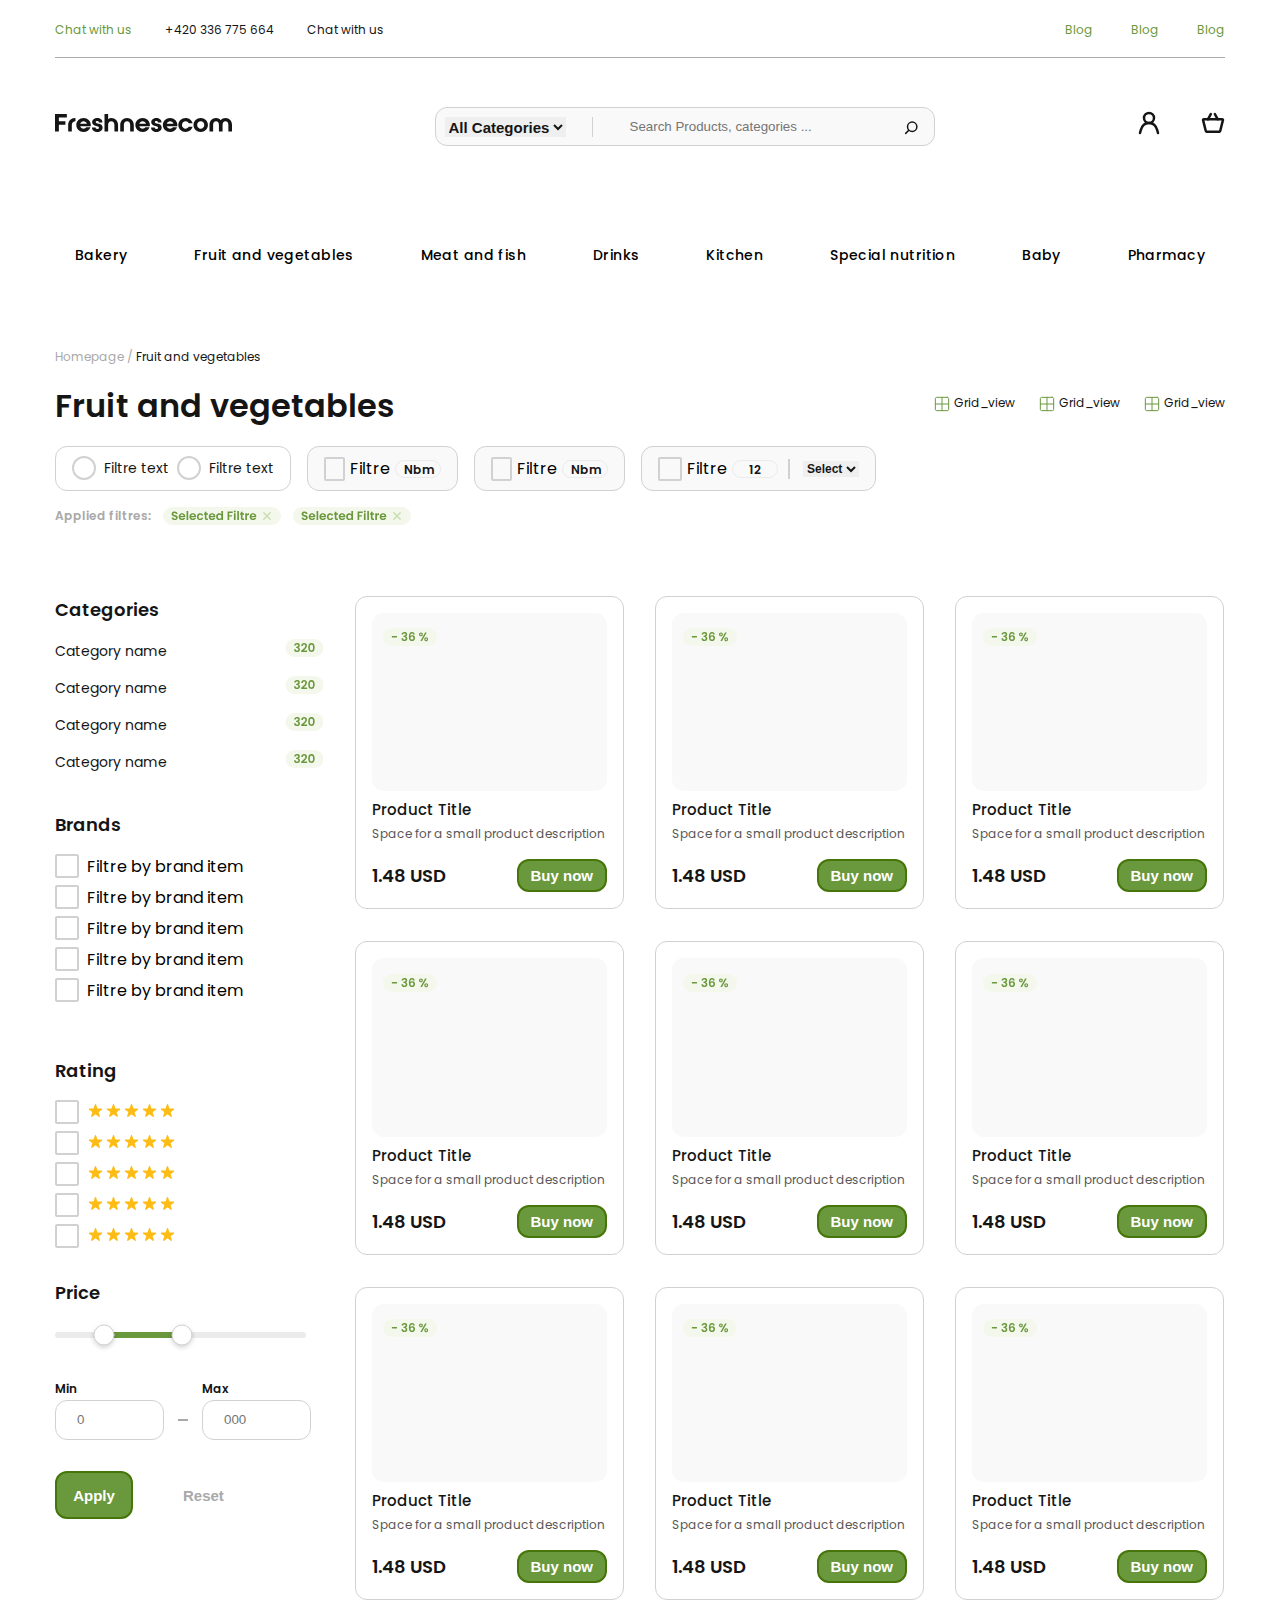
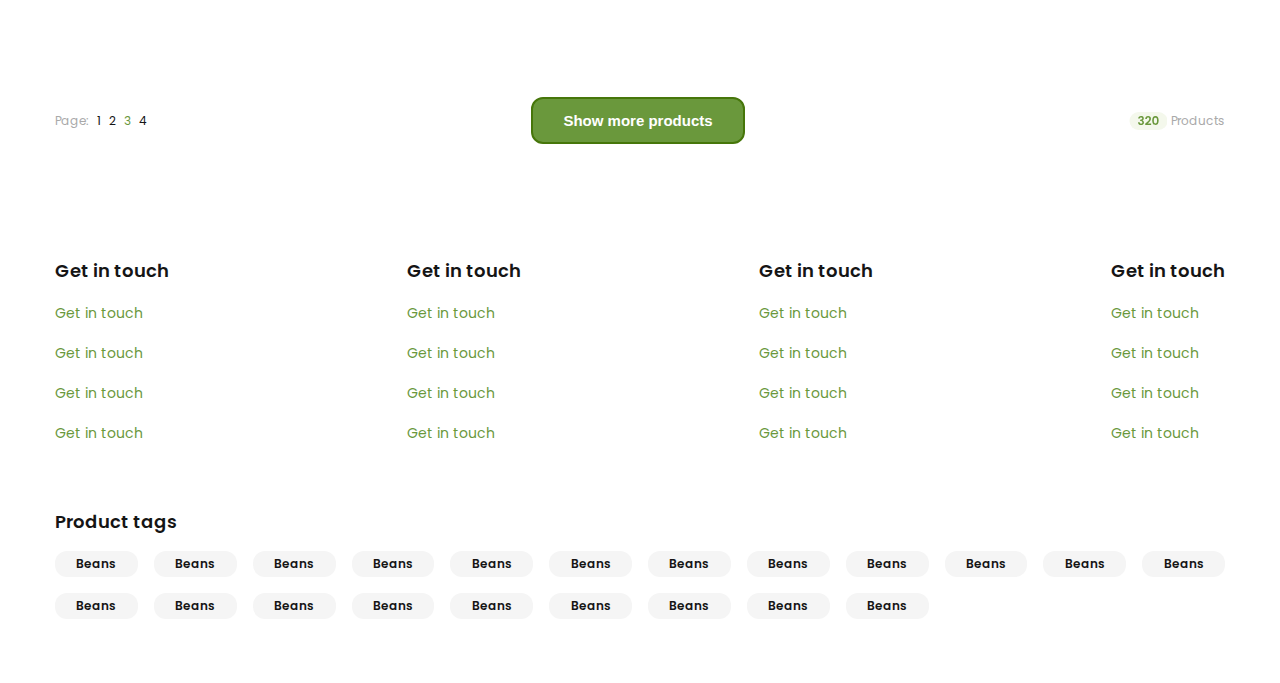
<file: fruit_vegetable.html>
<!DOCTYPE html>
<html lang="en">
  <head>
    <meta charset="UTF-8" />
    <meta name="viewport" content="width=device-width, initial-scale=1.0" />
    <link rel="stylesheet" href="./css/style.css" />
    <title>Document</title>
  </head>
  <body>
    <header class="header">
      <div class="top_header">
        <div class="container">
          <div class="top_header_block">
            <ul class="top_header_left_list">
              <li class="top_header_left_item">
                <a class="top_header_left_link_chosen" href="#">
                  Chat with us
                </a>
              </li>
              <li class="top_header_left_item">
                <a class="top_header_left_link" href="#"> +420 336 775 664 </a>
              </li>
              <li class="top_header_left_item">
                <a class="top_header_left_link" href="#"> Chat with us </a>
              </li>
            </ul>
            <ul class="top_header_right_list">
              <li class="top_header_right_item">
                <a class="top_header_right_link" href="#"> Blog </a>
              </li>
              <li class="top_header_right_item">
                <a class="top_header_right_link" href="#"> Blog </a>
              </li>
              <li class="top_header_right_item">
                <a class="top_header_right_link" href="#"> Blog </a>
              </li>
            </ul>
          </div>
        </div>
      </div>
      <div class="mid_header">
        <div class="container">
          <div class="header_mid_block">
            <div class="header_logo_bock">
              <a class="logo_link" href="">
                <img src="./img/header.logo.svg" alt="#" />
              </a>
            </div>
            <div class="input_block">
              <div class="select_block">
                <select class="header_select" name="select" id="1">
                  <option value="1" selected>All Categories</option>
                </select>
              </div>
              <div class="input_img_block">
                <input
                  class="header_input"
                  type="text"
                  placeholder="Search Products, categories ..."
                />
              </div>
            </div>
            <div class="mid_personal_store">
              <a class="mid_personal_link" href="#">
                <img src="./img/personal.svg" alt="#" />
              </a>
              <a class="mid_personal_link" href="#">
                <img src="./img/header.store.svg" alt="#" />
              </a>
            </div>
          </div>
        </div>
      </div>
      <div class="header_bottom">
        <div class="container">
            <ul class="header_bottom_list">
                <li class="header_bottom_item">
                    <p class="header_bottom_name">Bakery</p>
                    <ul class="bottom_list">
                        <li class="bottom_item">
                            <a class="header_p" href="./index.html">Category</a>
                        </li>
                        <li class="bottom_item">
                            <a class="header_p" href="#">item</a>
                        </li>
                        <li class="bottom_item">
                            <a class="header_p" href="#">item</a>
                        </li>
                    </ul>
                    <i class="fa-solid fa-caret-down"></i>
                </li>
                <li class="header_bottom_item">
                    <p class="header_bottom_name">Fruit and vegetables</p>
                    <ul class="bottom_list">
                        <li class="bottom_item">
                            <a class="header_p" href="./fruit_vegetable.html">Fruit</a>
                        </li>
                        <li class="bottom_item">
                            <a class="header_p" href="#">item</a>
                        </li>
                        <li class="bottom_item">
                            <a class="header_p" href="#">item</a>
                        </li>
                    </ul>
                    <i class="fa-solid fa-caret-down"></i>
                </li>
                <li class="header_bottom_item">
                    <p class="header_bottom_name">Meat and fish</p>
                    <ul class="bottom_list">
                        <li class="bottom_item">
                            <a class="header_p" href  ="./carrot_from_tomissy.html">Carrot</a>
                        </li>
                        <li class="bottom_item">
                            <a class="header_p" href="#">item</a>
                        </li>
                        <li class="bottom_item">
                            <a class="header_p" href="#">item</a>
                        </li>
                    </ul>
                    <i class="fa-solid fa-caret-down"></i>
                </li>
                <li class="header_bottom_item">
                    <p class="header_bottom_name">Drinks</p>
                    <ul class="bottom_list">
                        <li class="bottom_item">
                            <a class="header_p" href="./checkout_page.html">Checkout</a>
                        </li>
                        <li class="bottom_item">
                            <a class="header_p" href="#">item</a>
                        </li>
                        <li class="bottom_item">
                            <a class="header_p" href="#">item</a>
                        </li>
                    </ul>
                    <i class="fa-solid fa-caret-down"></i>
                </li>
                <li class="header_bottom_item">
                    <p class="header_bottom_name">Kitchen</p>
                    <ul class="bottom_list">
                        <li class="bottom_item">
                            <a class="header_p" href="./fruit_blog.html">Fruit Blog</a>
                        </li>
                        <li class="bottom_item">
                          <a class="header_p" href="#">item</a>
                        </li>
                        <li class="bottom_item">
                            <a class="header_p" href="#">item</a>
                        </li>
                    </ul>
                    <i class="fa-solid fa-caret-down"></i>
                </li>
                <li class="header_bottom_item">
                    <p class="header_bottom_name">Special nutrition</p>
                    <ul class="bottom_list">
                        <li class="bottom_item">
                            <a class="header_p" href="./blog_detail.html">Blog Detail</a>
                        </li>
                        <li class="bottom_item">
                            <a class="header_p" href="#">item</a>
                        </li>
                        <li class="bottom_item">
                            <a class="header_p" href="#">item</a>
                        </li>
                    </ul>
                    <i class="fa-solid fa-caret-down"></i>
                </li>
                <li class="header_bottom_item">
                    <p class="header_bottom_name">Baby</p>
                    <ul class="bottom_list">
                        <li class="bottom_item">
                            <a class="header_p" href="#">item</a>
                        </li>
                        <li class="bottom_item">
                            <a class="header_p" href="#">item</a>
                        </li>
                        <li class="bottom_item">
                            <a class="header_p" href="#">item</a>
                        </li>
                    </ul>
                    <i class="fa-solid fa-caret-down"></i>
                </li>
                <li class="header_bottom_item">
                    <p class="header_bottom_name">Pharmacy</p>
                    <ul class="bottom_list">
                        <li class="bottom_item">
                            <a class="header_p" href="#">item</a>
                        </li>
                        <li class="bottom_item">
                            <a class="header_p" href="#">item</a>
                        </li>
                        <li class="bottom_item">
                            <a class="header_p" href="#">item</a>
                        </li>
                    </ul>
                    <i class="fa-solid fa-caret-down"></i> 
                </li>
            </ul>
        </div>
    </div>  

    </header>
    <main>
      <section class="home_page">
        <div class="container">
          <p class="home_page_text">
            <span class="home_page_span">Homepage /</span> Fruit and vegetables
          </p>
          <div class="fruit_block">
            <h2 class="fruit_title">Fruit and vegetables</h2>
            <ul class="fruit_list">
              <li class="fruit_item">
                <div>
                  <a href="#">
                    <img src="./img/grid_view.svg" alt="#" />
                  </a>
                </div>
                <p>
                  <a class="fruit_sub_text" href="#"> Grid_view </a>
                </p>
              </li>
              <li class="fruit_item">
                <div>
                  <a href="#">
                    <img src="./img/grid_view.svg" alt="#" />
                  </a>
                </div>
                <p>
                  <a class="fruit_sub_text" href="#"> Grid_view </a>
                </p>
              </li>
              <li class="fruit_item">
                <div>
                  <a href="#">
                    <img src="./img/grid_view.svg" alt="#" />
                  </a>
                </div>
                <p>
                  <a class="fruit_sub_text" href="#"> Grid_view </a>
                </p>
              </li>
            </ul>
          </div>
          <form class="form">
            <div class="radio_block">
              <input class="radio_checkbox" hidden  id="radio" type="radio" name="radio" >
              <label class="radio_label" for="radio"></label>
              <p class="radio_input_text">Filtre text</p>
              <input class="radio_checkbox" hidden id="radio1" type="radio" name="radio" >
              <label class="radio_label" for="radio1" ></label>
              <p class="radio_input_text">Filtre text</p>
            </div>
            <div class="filter_checkbox_nbm">
              <input type="checkbox" hidden class="checkbox_nbm" id="nbm" name="nbm">
              <label for="nbm" class="nbm_label" ></label>
              <p class="nbm_text">Filtre</p>
              <a class="nbm_btn" href="#">Nbm</a>

            </div>
            <div class="filter_checkbox_nbm">
              <input type="checkbox" hidden class="checkbox_nbm" id="nbm2" name="nbm">
              <label for="nbm2" class="nbm_label" ></label>
              <p class="nbm_text">Filtre</p>
              <a class="nbm_btn" href="#">Nbm</a>
            </div>
            <div class="filter_checkbox_nbm_12">
              <input type="checkbox" hidden class="checkbox_nbm" id="nbm3" name="nbm">
              <label for="nbm3" class="nbm_label" ></label>
              <p class="nbm_text">Filtre</p>
              <a class="nbm_btn" href="#">12</a>
              <select class="selected" name="name_sel" id="selected">
                <option  value="valuee" selected>Select</option>
              </select>
              <span class="select_span">

              </span>
            </div>

            <!-- checkbox -->
            <!-- checkbox -->
            <!-- checkbox -->
            <!-- checkbox -->
          </form>
          <div class="recent_searches">
            <p class="applied">Applied filtres:</p>
            <a href="#">
              <img src="./img/selected.filtre.svg" alt="#" />
            </a>
            <a href="#">
              <img src="./img/selected.filtre.svg" alt="" />
            </a>
          </div>
          <!-- main -->
          <div class="main_fruit_block">
            <div class="main_fruit_left_block">
              <ul class="fruit_category_list">
                <li class="fruit_category_item_title">
                  <a class="fruit_category_title_link" href="#"> Categories </a>
                </li>
                <li class="fruit_category_item">
                  <a class="fruit_category_link" href="#"> Category name </a>
                  <div>
                    <img src="./img/320.svg" alt="#" />
                  </div>
                </li>
                <li class="fruit_category_item">
                  <a class="fruit_category_link" href="#"> Category name </a>
                  <div>
                    <img src="./img/320.svg" alt="#" />
                  </div>
                </li>
                <li class="fruit_category_item">
                  <a class="fruit_category_link" href="#"> Category name </a>
                  <div>
                    <img src="./img/320.svg" alt="#" />
                  </div>
                </li>
                <li class="fruit_category_item">
                  <a class="fruit_category_link" href="#"> Category name </a>
                  <div>
                    <img src="./img/320.svg" alt="#" />
                  </div>
                </li>
              </ul>
              <ul class="fruit_brand_list">
                <li class="fruits_brand_item">
                  <a class="fruit_checkbox_title_link" href="#">Brands</a>
                </li>
                <li class="fruits_brand_item">
                  <div>
                    <input
                      hidden
                      class="fruit_checkbox"
                      name="fruit"
                      id="fruit2"
                      type="checkbox"
                    />
                    <label class="custom_fruit_checkbox" for="fruit2"></label>
                  </div>
                  <p class="fruit_checkbox_text">Filtre by brand item</p>
                </li>
                <li class="fruits_brand_item">
                  <div>
                    <input
                      hidden
                      class="fruit_checkbox"
                      name="fruit"
                      id="fruit3"
                      type="checkbox"
                    />
                    <label class="custom_fruit_checkbox" for="fruit3"></label>
                  </div>
                  <p class="fruit_checkbox_text">Filtre by brand item</p>
                </li>
                <li class="fruits_brand_item">
                  <div>
                    <input
                      hidden
                      class="fruit_checkbox"
                      name="fruit"
                      id="fruit4"
                      type="checkbox"
                    />
                    <label class="custom_fruit_checkbox" for="fruit4"></label>
                  </div>
                  <p class="fruit_checkbox_text">Filtre by brand item</p>
                </li>
                <li class="fruits_brand_item">
                  <div>
                    <input
                      hidden
                      class="fruit_checkbox"
                      name="fruit"
                      id="fruit5"
                      type="checkbox"
                    />
                    <label class="custom_fruit_checkbox" for="fruit5"></label>
                  </div>
                  <p class="fruit_checkbox_text">Filtre by brand item</p>
                </li>
                <li class="fruits_brand_item">
                  <div>
                    <input
                      hidden
                      class="fruit_checkbox"
                      name="fruit"
                      id="fruit"
                      type="checkbox"
                    />
                    <label class="custom_fruit_checkbox" for="fruit"></label>
                  </div>
                  <p class="fruit_checkbox_text">Filtre by brand item</p>
                </li>
              </ul>
              <ul class="fruit_brand_list">
                <li class="fruits_brand_item">
                  <a class="fruit_checkbox_title_link" href="#">Rating</a>
                </li>
                <li class="fruits_brand_item">
                  <div>
                    <input
                      hidden
                      class="fruit_checkbox"
                      name="fruit"
                      id="star5"
                      type="checkbox"
                    />
                    <label class="custom_fruit_checkbox" for="star5"></label>
                  </div>
                  <img class="fruit_stars" src="./img/5star.svg" alt="#" />
                </li>
                <li class="fruits_brand_item">
                  <div>
                    <input
                      hidden
                      class="fruit_checkbox"
                      name="fruit"
                      id="star4"
                      type="checkbox"
                    />
                    <label class="custom_fruit_checkbox" for="star4"></label>
                  </div>
                  <img class="fruit_stars" src="./img/5star.svg" alt="#" />
                </li>
                <li class="fruits_brand_item">
                  <div>
                    <input
                      hidden
                      class="fruit_checkbox"
                      name="fruit"
                      id="star3"
                      type="checkbox"
                    />
                    <label class="custom_fruit_checkbox" for="star3"></label>
                  </div>
                  <img class="fruit_stars" src="./img/5star.svg" alt="#" />
                </li>
                <li class="fruits_brand_item">
                  <div>
                    <input
                      hidden
                      class="fruit_checkbox"
                      name="fruit"
                      id="star2"
                      type="checkbox"
                    />
                    <label class="custom_fruit_checkbox" for="star2"></label>
                  </div>
                  <img class="fruit_stars" src="./img/5star.svg" alt="#" />
                </li>
                <li class="fruits_brand_item">
                  <div>
                    <input
                      hidden
                      class="fruit_checkbox"
                      name="fruit"
                      id="star1"
                      type="checkbox"
                    />
                    <label class="custom_fruit_checkbox" for="star1"></label>
                  </div>
                  <img class="fruit_stars" src="./img/5star.svg" alt="#" />
                </li>
              </ul>

              <div class="fruit_price_block">
                <p class="fruit_price">Price</p>
                <div class="fruit_price_img_block">
                  <img src="./img/fruit_price.svg" alt="#" />
                </div>
                <div class="price_input_block">
                  <div>
                    <label class="price_label" for="price1">Min</label>
                    <input
                      type="number"
                      id="price1"
                      placeholder="0"
                      class="price_input"
                    />
                  </div>
                  <span class="input_span"> </span>
                  <div>
                    <label class="price_label" for="price2">Max</label>
                    <input
                      type="number"
                      id="price2"
                      placeholder="000"
                      class="price_input"
                    />
                  </div>
                </div>
                <div class="price_btn_block">
                  <button class="price_btn " type="submit">
                    Apply
                  </button>
                  <button class="price_reset" type="reset" >
                    Reset
                  </button>
                </div>
              </div>
            </div>
            <ul class="fruit_main_list">
              <li class="product_title_item">
                <img class="product_img" src="./img/product_img.svg" alt="#" />
                <h3 class="product_title">Product Title</h3>
                <p class="product_text">
                  Space for a small product description
                </p>
                <div class="product_inner_block">
                  <p class="product_price">1.48 USD</p>
                  <button class="product_btn">Buy now</button>
                </div>
              </li>
              <li class="product_title_item">
                <img class="product_img" src="./img/product_img.svg" alt="#" />
                <h3 class="product_title">Product Title</h3>
                <p class="product_text">
                  Space for a small product description
                </p>
                <div class="product_inner_block">
                  <p class="product_price">1.48 USD</p>
                  <button class="product_btn">Buy now</button>
                </div>
              </li>
              <li class="product_title_item">
                <img class="product_img" src="./img/product_img.svg" alt="#" />
                <h3 class="product_title">Product Title</h3>
                <p class="product_text">
                  Space for a small product description
                </p>
                <div class="product_inner_block">
                  <p class="product_price">1.48 USD</p>
                  <button class="product_btn">Buy now</button>
                </div>
              </li>
              <li class="product_title_item">
                <img class="product_img" src="./img/product_img.svg" alt="#" />
                <h3 class="product_title">Product Title</h3>
                <p class="product_text">
                  Space for a small product description
                </p>
                <div class="product_inner_block">
                  <p class="product_price">1.48 USD</p>
                  <button class="product_btn">Buy now</button>
                </div>
              </li>
              <li class="product_title_item">
                <img class="product_img" src="./img/product_img.svg" alt="#" />
                <h3 class="product_title">Product Title</h3>
                <p class="product_text">
                  Space for a small product description
                </p>
                <div class="product_inner_block">
                  <p class="product_price">1.48 USD</p>
                  <button class="product_btn">Buy now</button>
                </div>
              </li>
              <li class="product_title_item">
                <img class="product_img" src="./img/product_img.svg" alt="#" />
                <h3 class="product_title">Product Title</h3>
                <p class="product_text">
                  Space for a small product description
                </p>
                <div class="product_inner_block">
                  <p class="product_price">1.48 USD</p>
                  <button class="product_btn">Buy now</button>
                </div>
              </li>
              <li class="product_title_item">
                <img class="product_img" src="./img/product_img.svg" alt="#" />
                <h3 class="product_title">Product Title</h3>
                <p class="product_text">
                  Space for a small product description
                </p>
                <div class="product_inner_block">
                  <p class="product_price">1.48 USD</p>
                  <button class="product_btn">Buy now</button>
                </div>
              </li>
              <li class="product_title_item">
                <img class="product_img" src="./img/product_img.svg" alt="#" />
                <h3 class="product_title">Product Title</h3>
                <p class="product_text">
                  Space for a small product description
                </p>
                <div class="product_inner_block">
                  <p class="product_price">1.48 USD</p>
                  <button class="product_btn">Buy now</button>
                </div>
              </li>
              <li class="product_title_item">
                <img class="product_img" src="./img/product_img.svg" alt="#" />
                <h3 class="product_title">Product Title</h3>
                <p class="product_text">
                  Space for a small product description
                </p>
                <div class="product_inner_block">
                  <p class="product_price">1.48 USD</p>
                  <button class="product_btn">Buy now</button>
                </div>
              </li>
            </ul>
          </div>
          <div class="fruit_pages">
            <div class="fruit_page_block">
              <p class="fruit_page_title">Page:</p>
              <p class="fruit_page_num">1</p>
              <p class="fruit_page_num">2</p>
              <p class="fruit_page_chosen">3</p>
              <p class="fruit_page_num">4</p>
            </div>
            <button class="fruit_page_btn">Show more products</button>
            <div>
              <div class="fruit_page_right">
                <img src="./img/320.svg" alt="#" />
                <p class="fruit_page_sub_text">Products</p>
              </div>
            </div>
          </div>
        </div>
      </section>
    </main>
    <footer class="footer">
      <div class="container">
        <div class="footer_block">
          <ul class="get_in_touch">
            <li class="footer_item">
              <a class="footer_link_title" href="">Get in touch</a>
            </li>
            <li class="footer_item">
              <a class="footer_link" href="">Get in touch</a>
            </li>
            <li class="footer_item">
              <a class="footer_link" href="">Get in touch</a>
            </li>
            <li class="footer_item">
              <a class="footer_link" href="">Get in touch</a>
            </li>
            <li class="footer_item">
              <a class="footer_link" href="">Get in touch</a>
            </li>
          </ul>
          <ul class="get_in_touch">
            <li class="footer_item">
              <a class="footer_link_title" href="">Get in touch</a>
            </li>
            <li class="footer_item">
              <a class="footer_link" href="">Get in touch</a>
            </li>
            <li class="footer_item">
              <a class="footer_link" href="">Get in touch</a>
            </li>
            <li class="footer_item">
              <a class="footer_link" href="">Get in touch</a>
            </li>
            <li class="footer_item">
              <a class="footer_link" href="">Get in touch</a>
            </li>
          </ul>
          <ul class="get_in_touch">
            <li class="footer_item">
              <a class="footer_link_title" href="">Get in touch</a>
            </li>
            <li class="footer_item">
              <a class="footer_link" href="">Get in touch</a>
            </li>
            <li class="footer_item">
              <a class="footer_link" href="">Get in touch</a>
            </li>
            <li class="footer_item">
              <a class="footer_link" href="">Get in touch</a>
            </li>
            <li class="footer_item">
              <a class="footer_link" href="">Get in touch</a>
            </li>
          </ul>
          <ul class="get_in_touch">
            <li class="footer_item">
              <a class="footer_link_title" href="">Get in touch</a>
            </li>
            <li class="footer_item">
              <a class="footer_link" href="">Get in touch</a>
            </li>
            <li class="footer_item">
              <a class="footer_link" href="">Get in touch</a>
            </li>
            <li class="footer_item">
              <a class="footer_link" href="">Get in touch</a>
            </li>
            <li class="footer_item">
              <a class="footer_link" href="">Get in touch</a>
            </li>
          </ul>
        </div>
        <div class="footer_bottom">
          <h3 class="footer_bottom_title">Product tags</h3>
          <div class="footer_bottom_btn_block">
            <div>
              <a class="footer_bottom_btn" href="#">Beans</a>
            </div>
            <div>
              <a class="footer_bottom_btn" href="#">Beans</a>
            </div>
            <div>
              <a class="footer_bottom_btn" href="#">Beans</a>
            </div>
            <div>
              <a class="footer_bottom_btn" href="#">Beans</a>
            </div>
            <div>
              <a class="footer_bottom_btn" href="#">Beans</a>
            </div>
            <div>
              <a class="footer_bottom_btn" href="#">Beans</a>
            </div>
            <div>
              <a class="footer_bottom_btn" href="#">Beans</a>
            </div>
            <div>
              <a class="footer_bottom_btn" href="#">Beans</a>
            </div>
            <div>
              <a class="footer_bottom_btn" href="#">Beans</a>
            </div>
            <div>
              <a class="footer_bottom_btn" href="#">Beans</a>
            </div>
            <div>
              <a class="footer_bottom_btn" href="#">Beans</a>
            </div>
            <div>
              <a class="footer_bottom_btn" href="#">Beans</a>
            </div>
            <div>
              <a class="footer_bottom_btn" href="#">Beans</a>
            </div>
            <div>
              <a class="footer_bottom_btn" href="#">Beans</a>
            </div>
            <div>
              <a class="footer_bottom_btn" href="#">Beans</a>
            </div>
            <div>
              <a class="footer_bottom_btn" href="#">Beans</a>
            </div>
            <div>
              <a class="footer_bottom_btn" href="#">Beans</a>
            </div>
            <div>
              <a class="footer_bottom_btn" href="#">Beans</a>
            </div>
            <div>
              <a class="footer_bottom_btn" href="#">Beans</a>
            </div>
            <div>
              <a class="footer_bottom_btn" href="#">Beans</a>
            </div>
            <div>
              <a class="footer_bottom_btn" href="#">Beans</a>
            </div>
          </div>
        </div>
      </div>
    </footer>
  </body>
</html>
</file>
<file: css/style.css>
@import url("https://fonts.googleapis.com/css2?family=Poppins:ital,wght@0,100;0,200;0,300;0,400;0,500;0,600;0,700;0,800;0,900;1,100;1,200;1,300;1,400;1,500;1,600;1,700;1,800;1,900&family=Roboto:ital,wght@0,100;0,300;0,400;0,500;0,700;0,900;1,100;1,300;1,400;1,500;1,700;1,900&display=swap");
html {
  -webkit-box-sizing: border-box;
          box-sizing: border-box;
}

*,
*::before,
*::after {
  -webkit-box-sizing: inherit;
          box-sizing: inherit;
}

ul,
ol {
  list-style: none;
  margin: 0;
  padding: 0;
}

a {
  text-decoration: none;
  display: inline-block;
}

h1,
h2,
h3,
h4,
h5,
p {
  margin: 0;
}

img {
  max-width: 100%;
  height: auto;
}

:root {
  --c1-a: #151515;
  --c1-b: #575757;
  --c1-c: #a9a9a9;
  --c1-d: #d1d1d1;
  --c1-e: #ebebeb;
  --c1-f: #f5f5f5;
  --c1-h: #f9f9f9;
  --c1-j: #fff;
  --c1-i: #fdfdfd;
  --c2-a: #6a983c;
  --c2-b: #46760a;
  --c2-c: #92c064;
  --c2-d: #c8deb3;
  --c2-e: #f4f8ec;
  --c3-a: #d0a866;
  --c3-b: #b28a48;
  --c3-c: #ecd2a6;
  --c3-d: #faedd8;
  --c3-e: #fff9f0;
  --c4-a: #e5704b;
  --c4-b: #c7522d;
  --c4-c: #eb8d70;
  --c4-d: #f7c6b7;
  --c4-e: #fff1ed;
  --c5-a: #37d0d6;
  --c5-b: #19b2b8;
  --c5-c: #7cd0d3;
  --c5-d: #b9e6e8;
  --c5-e: #ecf6f6;
}

body {
  overflow-x: hidden;
  font-family: "Poppins", sans-serif;
  margin: 0;
}

.container {
  max-width: 1210px;
  margin-left: auto;
  margin-right: auto;
  padding-left: 20px;
  padding-right: 20px;
}

.top_header_block {
  padding: 16px 0;
  border-bottom: 1px solid var(--c1-c);
}

.top_header_left_link_chosen {
  font-weight: 400;
  font-size: 12px;
  color: var(--c2-a);
}

.top_header_left_link {
  font-weight: 400;
  font-size: 12px;
  color: var(--c1-a);
}

.top_header_block {
  display: -webkit-box;
  display: -ms-flexbox;
  display: flex;
  -webkit-box-pack: justify;
      -ms-flex-pack: justify;
          justify-content: space-between;
}

.top_header_left_list {
  display: -webkit-box;
  display: -ms-flexbox;
  display: flex;
  gap: 33px;
}

.top_header_right_link {
  font-weight: 400;
  font-size: 12px;
  color: var(--c2-a);
}

.top_header_right_list {
  display: -webkit-box;
  display: -ms-flexbox;
  display: flex;
  gap: 38px;
}

.mid_header {
  padding: 40px 0;
}

.header_mid_block {
  display: -webkit-box;
  display: -ms-flexbox;
  display: flex;
  -webkit-box-pack: justify;
      -ms-flex-pack: justify;
          justify-content: space-between;
  -webkit-box-align: center;
      -ms-flex-align: center;
          align-items: center;
}

.header_input {
  padding: 11px 44px 11px 194px;
  width: 500px;
  border: 1px solid var(--c1-d);
  border-radius: 12px;
  background: var(--c1-h);
}

.header_select {
  border: none;
  font-weight: 700;
  font-size: 15px;
  color: var(--c1-a);
  height: 20px;
  position: absolute;
  top: 10px;
  left: 10px;
}

.select_block::after {
  content: "";
  position: absolute;
  background-image: url(../img/input_line.svg);
  background-repeat: no-repeat;
  height: 20px;
  width: 2px;
  left: 157px;
  top: 10px;
}

.input_block {
  position: relative;
}

.input_img_block:after {
  content: "";
  position: absolute;
  background-image: url(../img/header_search.svg);
  background-repeat: no-repeat;
  width: 16px;
  height: 16px;
  left: 468px;
  top: 13px;
  -webkit-transform: translate(-50% -50%);
          transform: translate(-50% -50%);
}

.mid_personal_store {
  display: -webkit-box;
  display: -ms-flexbox;
  display: flex;
  gap: 40px;
}

.header_bottom_list {
  display: -webkit-box;
  display: -ms-flexbox;
  display: flex;
  -webkit-box-pack: justify;
      -ms-flex-pack: justify;
          justify-content: space-between;
  -webkit-box-align: center;
      -ms-flex-align: center;
          align-items: center;
  padding: 30px 0;
  list-style-type: none;
}

.header_bottom_item {
  padding: 20px;
  position: relative;
}

.bottom_list {
  width: 50px;
  background-color: #fff;
  text-align: center;
  opacity: 0;
  z-index: -1;
  position: absolute;
  left: 10px;
  top: 58px;
  -webkit-transition: all 0.4s ease;
  transition: all 0.4s ease;
}

.header_bottom_name {
  font-weight: 500;
  font-size: 14px;
  line-height: 150%;
  letter-spacing: 0.03em;
  color: #000;
}

.header_p {
  color: #000;
}

.header_bottom_item:hover .bottom_list {
  display: block;
  opacity: 1;
  z-index: 1;
}

.fa-solid {
  position: absolute;
  right: -30px;
  top: 2px;
  -webkit-transition: all 0.5s ease;
  transition: all 0.5s ease;
}

.header_bottom_list > .header_bottom_item:hover > .fa-solid {
  -webkit-transform: rotate(180deg);
          transform: rotate(180deg);
}

.hero {
  padding: 64px 0;
}

.hero_block {
  display: -webkit-box;
  display: -ms-flexbox;
  display: flex;
  -webkit-box-pack: justify;
      -ms-flex-pack: justify;
          justify-content: space-between;
}

.hero_category_link_title {
  font-weight: 600;
  font-size: 18px;
  color: var(--c1-a);
  margin-bottom: 16px;
}

.hero_category_link {
  font-weight: 400;
  font-size: 14px;
  text-decoration: underline;
  -webkit-text-decoration-skip-ink: none;
          text-decoration-skip-ink: none;
  color: var(--c2-a);
  margin-bottom: 12px;
}

.hero_category_btn {
  border-radius: 12px;
  padding: 12px 38px 12px 16px;
  background-color: var(--c1-f);
  font-weight: 700;
  font-size: 15px;
  color: var(--c1-a);
  border: none;
  margin-top: 20px;
}

.hero_category_btn::after {
  content: "";
  background-image: url(../img/category_btn.svg);
  background-repeat: no-repeat;
  width: 13px;
  height: 14px;
  position: absolute;
}

.space_for_heading_text {
  font-weight: 600;
  font-size: 12px;
  color: var(--c2-a);
  margin-bottom: 8px;
}

.space_for_heading_title {
  font-weight: 600;
  font-size: 22px;
  color: var(--c1-a);
  margin-bottom: 94px;
}

.space_for_heading_btn {
  border: 2px solid var(--c2-c);
  border-radius: 12px;
  background-color: transparent;
  padding: 12px 16px 12px 16px;
  font-weight: 700;
  font-size: 15px;
  color: var(--c1-a);
}

.space_for_heading_btn::after {
  content: "";
  background-image: url(../img/space_heading.svg);
  background-repeat: no-repeat;
  width: 16px;
  height: 14px;
  display: inline-block;
  margin-left: 6px;
}

.space_for_heading_block {
  padding: 48px 0 32px 32px;
  width: 419px;
  background-image: url(../img/hero_bg.png);
  background-repeat: no-repeat;
}

.best_selling_products {
  padding: 64px 0;
}

.product_title_item {
  padding: 16px;
  border: 1px solid var(--c1-d);
  border-radius: 12px;
  padding: 16px;
  width: 269px;
  position: relative;
}

.product_title {
  font-weight: 500;
  font-size: 15px;
  color: var(--c1-a);
  margin-bottom: 4px;
}

.product_text {
  font-weight: 400;
  font-size: 12px;
  color: var(--c1-b);
  margin-bottom: 16px;
}

.product_inner_block {
  display: -webkit-box;
  display: -ms-flexbox;
  display: flex;
  -webkit-box-pack: justify;
      -ms-flex-pack: justify;
          justify-content: space-between;
  -webkit-box-align: center;
      -ms-flex-align: center;
          align-items: center;
}

.product_price {
  font-weight: 600;
  font-size: 18px;
  color: var(--c1-a);
}

.product_btn {
  border: 2px solid var(--c2-b);
  border-radius: 12px;
  padding: 12px;
  padding: 6px 12px;
  background: var(--c2-a);
  font-weight: 700;
  font-size: 15px;
  color: var(--c1-j);
  cursor: pointer;
}

.product_title_list {
  display: grid;
  grid-template-columns: repeat(3, 1fr);
  gap: 32px;
}

.previous_price {
  font-weight: 600;
  font-size: 12px;
  text-decoration: line-through;
  color: var(--c1-c);
}

.product_title_item::before {
  content: "";
  position: absolute;
  background-image: url(../img/discount.svg);
  background-repeat: no-repeat;
  width: 54px;
  height: 18px;
  top: 10%;
  left: 10%;
}

.product_block {
  display: -webkit-box;
  display: -ms-flexbox;
  display: flex;
  -webkit-box-pack: justify;
      -ms-flex-pack: justify;
          justify-content: space-between;
}

.best_from_farmers {
  padding: 64px 0;
}

.best_selling_products {
  padding: 64px 0;
}

.product_title_item {
  padding: 16px;
  border: 1px solid var(--c1-d);
  border-radius: 12px;
  padding: 16px;
  width: 269px;
  position: relative;
}

.product_title {
  font-weight: 500;
  font-size: 15px;
  color: var(--c1-a);
  margin-bottom: 4px;
}

.product_text {
  font-weight: 400;
  font-size: 12px;
  color: var(--c1-b);
  margin-bottom: 16px;
}

.product_inner_block {
  display: -webkit-box;
  display: -ms-flexbox;
  display: flex;
  -webkit-box-pack: justify;
      -ms-flex-pack: justify;
          justify-content: space-between;
  -webkit-box-align: center;
      -ms-flex-align: center;
          align-items: center;
}

.product_price {
  font-weight: 600;
  font-size: 18px;
  color: var(--c1-a);
}

.product_btn {
  border: 2px solid var(--c2-b);
  border-radius: 12px;
  padding: 12px;
  padding: 6px 12px;
  background: var(--c2-a);
  font-weight: 700;
  font-size: 15px;
  color: var(--c1-j);
}

.product_title_list {
  display: grid;
  grid-template-columns: repeat(3, 1fr);
  gap: 32px;
}

.previous_price {
  font-weight: 600;
  font-size: 12px;
  text-decoration: line-through;
  color: var(--c1-c);
}

.product_title_item::before {
  content: "";
  position: absolute;
  background-image: url(../img/discount.svg);
  background-repeat: no-repeat;
  width: 54px;
  height: 18px;
  top: 10%;
  left: 10%;
}

.product_block {
  display: -webkit-box;
  display: -ms-flexbox;
  display: flex;
  -webkit-box-pack: justify;
      -ms-flex-pack: justify;
          justify-content: space-between;
}

.comments {
  padding: 64px 0;
}

.comment_title {
  font-weight: 600;
  font-size: 18px;
  color: var(--c1-a);
}

.comment_btn {
  font-weight: 700;
  font-size: 15px;
  color: var(--c1-a);
}

.comment_btn:after {
  content: "";
  width: 12px;
  height: 13px;
  display: inline-block;
  background-image: url(../img/comment.btn.svg);
  background-repeat: no-repeat;
}

.comment_title_block {
  display: -webkit-box;
  display: -ms-flexbox;
  display: flex;
  -webkit-box-pack: justify;
      -ms-flex-pack: justify;
          justify-content: space-between;
  margin-bottom: 32px;
}

.comment_item {
  padding: 24px 32px;
  width: 369px;
  background-color: var(--c1-j);
  border: 1px solid #f1f1f1;
  border-radius: 12px;
  position: relative;
}

.comment_list {
  display: -webkit-box;
  display: -ms-flexbox;
  display: flex;
  -webkit-box-pack: justify;
      -ms-flex-pack: justify;
          justify-content: space-between;
}

.comment_text {
  font-weight: 500;
  font-size: 15px;
  text-align: center;
  color: var(--c1-a);
  width: 310px;
  margin-bottom: 24px;
  margin-left: auto;
  margin-right: auto;
}

.comment_name {
  font-weight: 600;
  font-size: 12px;
  text-align: center;
  color: var(--c1-c);
  text-align: center;
  margin-bottom: 16px;
}

.comment_author {
  position: absolute;
  left: 50%;
  -webkit-transform: translate(-50%);
          transform: translate(-50%);
}

.section_headline {
  padding: 64px 0;
}

.section_headline_list {
  display: -webkit-box;
  display: -ms-flexbox;
  display: flex;
  -webkit-box-pack: justify;
      -ms-flex-pack: justify;
          justify-content: space-between;
}

.product_title_item {
  padding: 16px;
  border: 1px solid var(--c1-d);
  border-radius: 12px;
  padding: 16px;
  width: 269px;
  position: relative;
}

.product_title {
  font-weight: 500;
  font-size: 15px;
  color: var(--c1-a);
  margin-bottom: 4px;
}

.product_text {
  font-weight: 400;
  font-size: 12px;
  color: var(--c1-b);
  margin-bottom: 16px;
}

.product_inner_block {
  display: -webkit-box;
  display: -ms-flexbox;
  display: flex;
  -webkit-box-pack: justify;
      -ms-flex-pack: justify;
          justify-content: space-between;
  -webkit-box-align: center;
      -ms-flex-align: center;
          align-items: center;
}

.product_price {
  font-weight: 600;
  font-size: 18px;
  color: var(--c1-a);
}

.product_btn {
  border: 2px solid var(--c2-b);
  border-radius: 12px;
  padding: 12px;
  padding: 6px 12px;
  background: var(--c2-a);
  font-weight: 700;
  font-size: 15px;
  color: var(--c1-j);
}

.product_title_list {
  display: grid;
  grid-template-columns: repeat(3, 1fr);
  gap: 32px;
}

.previous_price {
  font-weight: 600;
  font-size: 12px;
  text-decoration: line-through;
  color: var(--c1-c);
}

.product_title_item::before {
  content: "";
  position: absolute;
  background-image: url(../img/discount.svg);
  background-repeat: no-repeat;
  width: 54px;
  height: 18px;
  top: 10%;
  left: 10%;
}

.blog_post {
  padding: 64px 0;
}

.blog_post_title {
  width: 380px;
}

.inner_blog_post {
  display: -webkit-box;
  display: -ms-flexbox;
  display: flex;
  -webkit-box-align: center;
      -ms-flex-align: center;
          align-items: center;
  gap: 16px;
}

.blog_post_title {
  font-weight: 600;
  font-size: 22px;
  color: var(--c1-j);
  margin-bottom: 8px;
}

.blog_inner_link {
  font-weight: 400;
  font-size: 12px;
  color: var(--c1-j);
}

.blog_post_item_bg {
  padding: 270px 24px 24px 24px;
  background-image: url(../img/blog.bg.svg);
  background-repeat: no-repeat;
  position: relative;
}

.blog_post_item_bg::before {
  content: "";
  position: absolute;
  background-image: url(../img/dinner_tips.svg);
  background-repeat: no-repeat;
  width: 82px;
  height: 18px;
  top: 5%;
}

.blog_post_item {
  width: 267px;
}

.vegetable {
  border-radius: 12px;
  padding: 0px 8px;
  background-color: var(--c2-e);
  width: 80px;
  font-weight: 600;
  font-size: 12px;
  color: var(--c2-a);
  margin-top: 24px;
  margin-bottom: 8px;
}

.blog_post_text {
  font-weight: 600;
  font-size: 18px;
  color: var(--c1-a);
  margin-bottom: 16px;
}

.blog_post_inner_text {
  font-weight: 400;
  font-size: 12px;
  color: var(--c1-a);
  margin-bottom: 16px;
}

.blog_post_inner_block {
  display: -webkit-box;
  display: -ms-flexbox;
  display: flex;
  gap: 16px;
}

.blog_post_last_item {
  display: -webkit-box;
  display: -ms-flexbox;
  display: flex;
}

.blog_post_last_inner_list {
  display: -webkit-box;
  display: -ms-flexbox;
  display: flex;
  margin-bottom: 32px;
}

.blog_post_last_inner_item {
  padding: 10px 24px;
  width: 263px;
}

.blog_post_last_inner_des_text {
  font-weight: 400;
  font-size: 12px;
  color: var(--c1-a);
}

.blog_post_list {
  display: -webkit-box;
  display: -ms-flexbox;
  display: flex;
  -webkit-box-pack: justify;
      -ms-flex-pack: justify;
          justify-content: space-between;
}

.blog_post_last_inner__text {
  font-weight: 500;
  font-size: 15px;
  color: var(--c1-a);
  margin-bottom: 16px;
}

.footer {
  padding: 64px 0;
}

.footer_block {
  display: -webkit-box;
  display: -ms-flexbox;
  display: flex;
  -webkit-box-pack: justify;
      -ms-flex-pack: justify;
          justify-content: space-between;
  margin-bottom: 48px;
}

.footer_link_title {
  font-weight: 600;
  font-size: 18px;
  color: var(--c1-a);
  margin-bottom: 16px;
}

.footer_link {
  font-weight: 400;
  font-size: 14px;
  color: var(--c2-a);
  margin-bottom: 16px;
}

.footer_bottom_title {
  font-weight: 600;
  font-size: 18px;
  color: var(--c1-a);
  margin-bottom: 16px;
}

.footer_bottom_btn {
  border-radius: 12px;
  padding: 4px 10px;
  display: block;
  font-weight: 600;
  font-size: 12px;
  color: var(--c1-a);
  background-color: var(--c1-f);
  gap: 16px;
  text-align: center;
}

.footer_bottom_btn_block {
  display: grid;
  grid-template-columns: repeat(12, 1fr);
  gap: 16px;
}

.top_header_block {
  padding: 16px 0;
  border-bottom: 1px solid var(--c1-c);
}

.top_header_left_link_chosen {
  font-weight: 400;
  font-size: 12px;
  color: var(--c2-a);
}

.top_header_left_link {
  font-weight: 400;
  font-size: 12px;
  color: var(--c1-a);
}

.top_header_block {
  display: -webkit-box;
  display: -ms-flexbox;
  display: flex;
  -webkit-box-pack: justify;
      -ms-flex-pack: justify;
          justify-content: space-between;
}

.top_header_left_list {
  display: -webkit-box;
  display: -ms-flexbox;
  display: flex;
  gap: 33px;
}

.top_header_right_link {
  font-weight: 400;
  font-size: 12px;
  color: var(--c2-a);
}

.top_header_right_list {
  display: -webkit-box;
  display: -ms-flexbox;
  display: flex;
  gap: 38px;
}

.mid_header {
  padding: 40px 0;
}

.header_mid_block {
  display: -webkit-box;
  display: -ms-flexbox;
  display: flex;
  -webkit-box-pack: justify;
      -ms-flex-pack: justify;
          justify-content: space-between;
  -webkit-box-align: center;
      -ms-flex-align: center;
          align-items: center;
}

.header_input {
  padding: 11px 44px 11px 194px;
  width: 500px;
}

.header_select {
  border: none;
  font-weight: 700;
  font-size: 15px;
  color: var(--c1-a);
  height: 20px;
  position: absolute;
  top: 10px;
  left: 10px;
}

.select_block::after {
  content: "";
  position: absolute;
  background-image: url(../img/input_line.svg);
  background-repeat: no-repeat;
  height: 20px;
  width: 2px;
  left: 157px;
  top: 10px;
}

.input_block {
  position: relative;
}

.input_img_block:after {
  content: "";
  position: absolute;
  background-image: url(../img/header_search.svg);
  background-repeat: no-repeat;
  width: 16px;
  height: 16px;
  left: 468px;
  top: 13px;
  -webkit-transform: translate(-50% -50%);
          transform: translate(-50% -50%);
}

.mid_personal_store {
  display: -webkit-box;
  display: -ms-flexbox;
  display: flex;
  gap: 40px;
}

.bottom_header {
  background-color: var(--c1-h);
  padding: 16px 0;
}

.header_bottom_list {
  display: -webkit-box;
  display: -ms-flexbox;
  display: flex;
  -webkit-box-pack: justify;
      -ms-flex-pack: justify;
          justify-content: space-between;
  -webkit-box-align: center;
      -ms-flex-align: center;
          align-items: center;
}

.header_inner_bottom_list {
  position: absolute;
  opacity: 0;
  list-style-type: none;
  padding: 20px;
  -webkit-box-shadow: 2px 5px 10px 5px #ccc;
          box-shadow: 2px 5px 10px 5px #ccc;
  border-radius: 8px;
  margin-top: -2px;
}

.header_inner_bottom_item {
  text-align: center;
}

.header_bottom_item {
  position: relative;
}

.header_fixed_text:hover ~ .header_inner_bottom_list {
  opacity: 1;
}

.slect_img {
  position: absolute;
  top: 5px;
  right: -20px;
}

.header_fixed_text {
  cursor: pointer;
}

.slect_img {
  position: absolute;
  right: -17px;
  top: 7px;
  -webkit-transition: all 0.5s ease;
  transition: all 0.5s ease;
}

.home_page {
  padding: 16px 0;
}

.home_page_text {
  font-weight: 400;
  font-size: 12px;
  color: var(--c1-a);
}

.home_page_span {
  font-weight: 400;
  font-size: 12px;
  color: var(--c1-c);
}

.fruit_title {
  font-weight: 600;
  font-size: 32px;
  color: var(--c1-a);
}

.fruit_sub_text {
  font-weight: 400;
  font-size: 12px;
  color: var(--c1-a);
  display: block;
}

.fruit_list {
  display: -webkit-box;
  display: -ms-flexbox;
  display: flex;
}

.fruit_list {
  display: -webkit-box;
  display: -ms-flexbox;
  display: flex;
  gap: 24px;
}

.fruit_item {
  display: -webkit-box;
  display: -ms-flexbox;
  display: flex;
  gap: 4px;
}

.fruit_block {
  display: -webkit-box;
  display: -ms-flexbox;
  display: flex;
  -webkit-box-pack: justify;
      -ms-flex-pack: justify;
          justify-content: space-between;
  -webkit-box-align: center;
      -ms-flex-align: center;
          align-items: center;
}

.recent_searches {
  display: -webkit-box;
  display: -ms-flexbox;
  display: flex;
  gap: 12px;
}

.applied {
  font-weight: 600;
  font-size: 12px;
  color: var(--c1-c);
}

.search_span {
  display: inline-block;
}

.main_fruit_block {
  padding: 64px 0;
}

.fruit_category_item {
  display: -webkit-box;
  display: -ms-flexbox;
  display: flex;
  -webkit-box-pack: justify;
      -ms-flex-pack: justify;
          justify-content: space-between;
  -webkit-box-align: center;
      -ms-flex-align: center;
          align-items: center;
  width: 268px;
  margin-bottom: 12px;
}

.fruit_category_title_link {
  font-weight: 600;
  font-size: 18px;
  color: var(--c1-a);
  margin-bottom: 16px;
}

.fruit_category_link {
  font-weight: 400;
  font-size: 14px;
  color: var(--c1-a);
}

.fruit_checkbox_title_link {
  font-weight: 600;
  font-size: 18px;
  color: var(--c1-a);
  margin-bottom: 16px;
}

.custom_fruit_checkbox {
  width: 24px;
  height: 24px;
  display: inline-block;
  border-radius: 2px;
  cursor: pointer;
  border: 2px solid var(--c1-d);
}

.fruit_checkbox:checked + .custom_fruit_checkbox {
  background-color: var(--c2-a);
  border: 2px solid var(--c2-b);
  background-image: url(../img/checkbox_tick.svg);
  background-repeat: no-repeat;
  background-position: center;
}

.fruit_brand_list {
  padding-top: 24px;
  padding-bottom: 24px;
}

.fruits_brand_item {
  display: -webkit-box;
  display: -ms-flexbox;
  display: flex;
  gap: 8px;
}

.fruit_stars {
  display: block;
  text-align: center;
  margin-top: -10px;
}

.fruit_price {
  font-weight: 600;
  font-size: 18px;
  color: var(--c1-a);
  margin-bottom: 16px;
}

.fruit_main_list {
  display: grid;
  grid-template-columns: repeat(3, 268px);
  gap: 32px;
}

.main_fruit_block {
  display: grid;
  grid-template-columns: repeat(4, 1fr);
  gap: 32px;
}

.fruit_page_title {
  font-weight: 400;
  font-size: 12px;
  color: var(--c1-c);
}

.fruit_page_num {
  font-weight: 400;
  font-size: 12px;
  color: var(--c1-a);
}

.fruit_page_chosen {
  font-weight: 400;
  font-size: 12px;
  color: var(--c2-a);
}

.fruit_page_block {
  display: -webkit-box;
  display: -ms-flexbox;
  display: flex;
  gap: 8px;
}

.fruit_page_btn {
  border: 2px solid var(--c2-b);
  border-radius: 12px;
  padding: 12px 16px;
  width: 214px;
  height: 47px;
  background-color: var(--c2-a);
  font-weight: 700;
  font-size: 15px;
  color: var(--c1-j);
}

.fruit_page_right {
  display: -webkit-box;
  display: -ms-flexbox;
  display: flex;
  gap: 4px;
}

.fruit_page_sub_text {
  font-weight: 400;
  font-size: 12px;
  color: var(--c1-c);
}

.fruit_pages {
  display: -webkit-box;
  display: -ms-flexbox;
  display: flex;
  -webkit-box-pack: justify;
      -ms-flex-pack: justify;
          justify-content: space-between;
  -webkit-box-align: center;
      -ms-flex-align: center;
          align-items: center;
  padding: 33px 0;
}

.price_input {
  padding: 11px 16px 12px 21px;
  border: 1px solid var(--c1-d);
  border-radius: 12px;
  width: 109px;
  display: block;
}

.price_label {
  font-weight: 600;
  font-size: 12px;
  color: var(--c1-a);
}

.price_input_block {
  display: -webkit-box;
  display: -ms-flexbox;
  display: flex;
  margin-top: 16px;
  gap: 14px;
  margin-bottom: 31px;
}

.input_span {
  display: inline-block;
  font-weight: 400;
  font-size: 14px;
  background-color: var(--c1-c);
  width: 10px;
  height: 2px;
  margin-top: 44px;
}

.price_btn {
  font-weight: 700;
  font-size: 15px;
  color: var(--c1-j);
  border: 2px solid var(--c2-b);
  border-radius: 12px;
  padding: 12px 16px;
  width: 78px;
  height: 48px;
  background: var(--c2-a);
}

.price_reset {
  font-weight: 700;
  font-size: 15px;
  color: var(--c1-c);
  border-radius: 12px;
  padding: 12px 16px;
  background-color: var(--c1-j);
  border: none;
}

.price_btn_block {
  display: -webkit-box;
  display: -ms-flexbox;
  display: flex;
  gap: 34px;
}

.radio_block {
  display: -webkit-box;
  display: -ms-flexbox;
  display: flex;
  border: 1px solid var(--c1-d);
  border-radius: 12px;
  padding: 9px 16px;
  width: 236px;
}

.form {
  margin: 16px 0;
  display: -webkit-box;
  display: -ms-flexbox;
  display: flex;
  gap: 16px;
}

.radio_label {
  width: 24px;
  height: 24px;
  border-radius: 50%;
  border: 2px solid var(--c1-d);
  display: inline-block;
  cursor: pointer;
}

.radio_input_text {
  font-weight: 400;
  font-size: 14px;
  color: var(--c1-a);
  margin-top: 2px;
}

.radio_checkbox:checked + .radio_label {
  background-repeat: no-repeat;
  background-position: center;
  background-color: var(--c1-a);
  border: 2px solid var(--c1-a);
  background-image: url(../img/radio.svg);
}

.radio_block {
  display: -webkit-box;
  display: -ms-flexbox;
  display: flex;
  gap: 8px;
}

.filter_checkbox_nbm {
  border: 1px solid var(--c1-d);
  border-radius: 12px;
  padding: 9px 16px;
  background-color: var(--c1-h);
  width: 151px;
  display: -webkit-box;
  display: -ms-flexbox;
  display: flex;
  -webkit-box-align: center;
      -ms-flex-align: center;
          align-items: center;
  gap: 5px;
}

.nbm_btn {
  font-weight: 600;
  font-size: 12px;
  color: var(--c1-a);
  border: 1px solid var(--c1-e);
  border-radius: 12px;
  padding: 0px 8px;
  width: 46px;
  height: 18px;
  text-align: center;
}

.nbm_label {
  width: 24px;
  height: 24px;
  display: inline-block;
  border-radius: 2px;
  cursor: pointer;
  border: 2px solid var(--c1-d);
}

.checkbox_nbm:checked + .nbm_label {
  background-color: var(--c2-a);
  border: 2px solid var(--c2-b);
  background-image: url(../img/checkbox_tick.svg);
  background-repeat: no-repeat;
  background-position: center;
}

.filter_checkbox_nbm_12 {
  border: 1px solid var(--c1-d);
  border-radius: 12px;
  padding: 9px 16px;
  background-color: var(--c1-h);
  display: -webkit-box;
  display: -ms-flexbox;
  display: flex;
  -webkit-box-align: center;
      -ms-flex-align: center;
          align-items: center;
  gap: 5px;
  width: 235px;
  position: relative;
}

.selected {
  position: absolute;
  right: 16px;
  font-weight: 600;
  font-size: 12px;
  color: var(--c1-a);
  border: none;
}

.select_span {
  position: absolute;
  right: 85px;
  border: 1px solid var(--c1-d);
  width: 0;
  height: 20px;
}

.carrot_homepage {
  padding: 16px 0;
  display: -webkit-box;
  display: -ms-flexbox;
  display: flex;
  gap: 8px;
}

.carrot_home_page_chosen {
  font-weight: 400;
  font-size: 12px;
  color: var(--c1-a);
}

.carrot_tomissy_list {
  padding: 16px 0;
}

.carrot_farm_des_block {
  padding-bottom: 64px;
}

.carrot_farm_title {
  margin-bottom: 8px;
  font-weight: 600;
  font-size: 32px;
  line-height: 140%;
  color: var(--c1-a);
}

.carrot_farm_text {
  margin-bottom: 40px;
  width: 570px;
}

.carrot_star_img_block {
  display: -webkit-box;
  display: -ms-flexbox;
  display: flex;
  gap: 8px;
  margin-bottom: 42px;
}

.carrot_customer_review {
  text-decoration: underline;
  -webkit-text-decoration-skip-ink: none;
          text-decoration-skip-ink: none;
  font-weight: 400;
  font-size: 12px;
  color: var(--c1-c);
}

.tomissy_item {
  display: -webkit-box;
  display: -ms-flexbox;
  display: flex;
  gap: 32px;
}

.carrot_home_page {
  font-weight: 400;
  font-size: 12px;
  color: var(--c1-c);
}

.carrot_farm_inner_list {
  display: grid;
  grid-template-columns: repeat(2, 269px);
  -webkit-column-gap: 32px;
     -moz-column-gap: 32px;
          column-gap: 32px;
  margin-bottom: 40px;
}

.carrot_farm_inner_item {
  display: grid;
  grid-template-columns: repeat(2, 71px);
  row-gap: 12px;
}

.carrot_farm_price_btn {
  padding: 12px 16px 12px 38px;
  border: 2px solid var(--c2-b);
  border-radius: 12px;
  padding: 12px 16px;
  background-color: var(--c2-a);
  font-weight: 700;
  font-size: 15px;
  color: var(--c1-j);
}

.carrot_farm_price_block {
  display: -webkit-box;
  display: -ms-flexbox;
  display: flex;
  -webkit-box-align: center;
      -ms-flex-align: center;
          align-items: center;
  padding: 16px 24px 20px 16px;
  -webkit-box-pack: justify;
      -ms-flex-pack: justify;
          justify-content: space-between;
  border: 1px solid var(--c1-f);
  border-radius: 12px;
  background-color: var(--c1-j);
  width: 534px;
}

.carrot_tomissy_img {
  width: 569px;
  height: 436px;
}

.carrot_price_btn_block {
  display: -webkit-box;
  display: -ms-flexbox;
  display: flex;
  gap: 24px;
}

.carrot_farm_wish_list_block {
  margin-top: 24px;
  display: -webkit-box;
  display: -ms-flexbox;
  display: flex;
  gap: 16px;
}

.carrot_wish_list {
  font-weight: 700;
  font-size: 15px;
  color: var(--c1-a);
}

.carrot_wish_list:before {
  content: "";
  background-image: url(../img/carrot_like.svg);
  background-repeat: no-repeat;
  width: 30px;
  height: 15px;
  display: inline-block;
}

.carrot_wish_list_compare {
  font-weight: 700;
  font-size: 15px;
  color: var(--c1-a);
}

.carrot_wish_list_compare::before {
  content: "";
  background-image: url(../img/carrot_before.svg);
  background-repeat: no-repeat;
  width: 30px;
  height: 16px;
  display: inline-block;
}

.carrot_farm_img {
  margin-bottom: 32px;
}

.carrot_farm_main_block {
  display: -webkit-box;
  display: -ms-flexbox;
  display: flex;
  -webkit-box-pack: justify;
      -ms-flex-pack: justify;
          justify-content: space-between;
}

.carrot_farm_mid_list {
  display: -webkit-box;
  display: -ms-flexbox;
  display: flex;
  -webkit-box-pack: justify;
      -ms-flex-pack: justify;
          justify-content: space-between;
  border-bottom: 1px solid var(--c1-f);
}

.carrot_farm_mid_link {
  font-weight: 600;
  font-size: 18px;
  color: var(--c1-a);
}

.carrot_farm_mid_link_chosen {
  font-weight: 600;
  font-size: 18px;
  color: var(--c1-a);
  padding-bottom: 16px;
  border-bottom: 1px solid var(--c2-a);
}

.carrot_farm_mid_des {
  margin-bottom: 48px;
}

.carrot_farm_mid_sub_text_block {
  padding-bottom: 32px;
}

.carrot_farm_mid_sub_title {
  margin-bottom: 8px;
  font-weight: 500;
  font-size: 15px;
  color: var(--c1-a);
}

.carrot_farm_mid_sub_text {
  font-weight: 400;
  font-size: 14px;
  color: var(--c1-a);
  width: 569px;
}

.carrot_farm_mid_sub_text_block {
  margin-bottom: 32px;
}

.carrot_farm_last_title {
  font-weight: 500;
  font-size: 15px;
  color: var(--c1-a);
  margin-bottom: 16px;
}

.carrot_farm_last_link_title {
  font-weight: 600;
  font-size: 12px;
  color: var(--c1-a);
  margin-bottom: 7px;
}

.carrot_farm_last_link {
  font-weight: 400;
  font-size: 14px;
  color: var(--c1-b);
  margin-bottom: 10px;
}

.carrot_farm_last_block {
  display: -webkit-box;
  display: -ms-flexbox;
  display: flex;
  -webkit-box-pack: justify;
      -ms-flex-pack: justify;
          justify-content: space-between;
}

.carrot_related_products {
  padding: 64px 0;
}

.carrot_related_products_title {
  font-weight: 600;
  font-size: 18px;
  color: var(--c1-a);
}

.carrot_related_products_right {
  font-weight: 700;
  font-size: 15px;
  color: var(--c1-a);
}

.carrot_related_products_title_block {
  display: -webkit-box;
  display: -ms-flexbox;
  display: flex;
  -webkit-box-pack: justify;
      -ms-flex-pack: justify;
          justify-content: space-between;
  margin-bottom: 33px;
}

.carrot_related_products_last_list {
  display: -webkit-box;
  display: -ms-flexbox;
  display: flex;
  -webkit-box-pack: justify;
      -ms-flex-pack: justify;
          justify-content: space-between;
}

.checkout_span {
  font-weight: 400;
  font-size: 12px;
  color: var(--c1-c);
}

.checkout_homepage_text {
  font-weight: 400;
  font-size: 12px;
  color: var(--c1-a);
}

.checkout_homepage {
  padding: 16px 0;
}

.billing_info_title {
  font-weight: 600;
  font-size: 22px;
  color: var(--c1-a);
  margin-bottom: 4px;
}

.billing_info_text {
  font-weight: 400;
  font-size: 12px;
  color: var(--c1-c);
}

.billing_info_pages {
  font-weight: 400;
  font-size: 12px;
  text-align: right;
  color: var(--c1-c);
}

.page_flex {
  display: -webkit-box;
  display: -ms-flexbox;
  display: flex;
  -webkit-box-pack: justify;
      -ms-flex-pack: justify;
          justify-content: space-between;
  -webkit-box-align: center;
      -ms-flex-align: center;
          align-items: center;
  margin-bottom: 32px;
}

.checkout_input {
  padding: 12px 16px 12px 21px;
  border: 1px solid var(--c1-d);
  border-radius: 12px;
  width: 319px;
  background: var(--c1-h);
}

.checkout_input::-webkit-input-placeholder {
  font-weight: 400;
  font-size: 14px;
  color: var(--c1-c);
}

.checkout_input::-moz-placeholder {
  font-weight: 400;
  font-size: 14px;
  color: var(--c1-c);
}

.checkout_input:-ms-input-placeholder {
  font-weight: 400;
  font-size: 14px;
  color: var(--c1-c);
}

.checkout_input::-ms-input-placeholder {
  font-weight: 400;
  font-size: 14px;
  color: var(--c1-c);
}

.checkout_input::placeholder {
  font-weight: 400;
  font-size: 14px;
  color: var(--c1-c);
}

.checkout_form {
  display: grid;
  grid-template-columns: repeat(2, 319px);
  gap: 32px;
}

.ship_adress {
  border: 1px solid var(--c1-d);
  border-radius: 12px;
  padding: 9px 16px;
  width: 243px;
  background: var(--c1-h);
  display: -webkit-box;
  display: -ms-flexbox;
  display: flex;
  gap: 8px;
  -webkit-box-align: center;
      -ms-flex-align: center;
          align-items: center;
}

.checkout_label {
  width: 24px;
  height: 24px;
  display: inline-block;
  border: 2px solid var(--c1-d);
}

.checkout_text {
  font-weight: 400;
  font-size: 12px;
  color: var(--c1-a);
}

.checkout_last_input:checked + .checkout_label {
  background-color: var(--c2-a);
  border: 2px solid var(--c2-b);
  background-image: url(../img/checkbox_tick.svg);
  background-repeat: no-repeat;
  background-position: center;
}

.billing_info_block {
  margin-bottom: 64px;
}

.billing_method_title_block {
  display: -webkit-box;
  display: -ms-flexbox;
  display: flex;
  -webkit-box-pack: justify;
      -ms-flex-pack: justify;
          justify-content: space-between;
  -webkit-box-align: center;
      -ms-flex-align: center;
          align-items: center;
  margin-bottom: 32px;
}

.billing_method_title {
  font-weight: 600;
  font-size: 22px;
  color: var(--c1-a);
  margin-bottom: 4px;
}

.billing_method_text {
  font-weight: 400;
  font-size: 12px;
  color: var(--c1-c);
}

.billing_method_page {
  font-weight: 400;
  font-size: 12px;
  text-align: right;
  color: var(--c1-c);
}

.billing_method_radio_label {
  width: 24px;
  height: 24px;
  fill: var(--c1-j);
  border: 2px solid var(--c1-d);
  border-radius: 50%;
  display: inline-block;
  margin-left: 16px;
}

.billing_method_radio {
  border: 1px solid var(--c1-d);
  border-radius: 12px;
  width: 670px;
  height: 48px;
  background: var(--c1-h);
  display: -webkit-box;
  display: -ms-flexbox;
  display: flex;
  -webkit-box-align: center;
      -ms-flex-align: center;
          align-items: center;
  -webkit-box-pack: justify;
      -ms-flex-pack: justify;
          justify-content: space-between;
}

.fedex {
  font-weight: 600;
  font-size: 12px;
  color: var(--c1-a);
  margin-left: 16px;
}

.usd {
  font-weight: 600;
  font-size: 12px;
  color: var(--c2-a);
}

.additional {
  font-weight: 600;
  font-size: 12px;
  color: var(--c1-a);
}

.inner_flex {
  display: -webkit-box;
  display: -ms-flexbox;
  display: flex;
  gap: 4px;
}

.radio_flex {
  display: -webkit-box;
  display: -ms-flexbox;
  display: flex;
  -webkit-box-align: center;
      -ms-flex-align: center;
          align-items: center;
}

.fedex_img {
  margin-right: 16px;
}

.billing_method_radio_input:checked + .billing_method_radio_label {
  background-color: #000;
}

.billing_method_radio {
  margin-bottom: 16px;
}

.billing_info_left_input_block {
  width: 670px;
}

.billing_method_radio_block {
  margin-bottom: 64px;
}

.payment_method_title_block {
  display: -webkit-box;
  display: -ms-flexbox;
  display: flex;
  -webkit-box-pack: justify;
      -ms-flex-pack: justify;
          justify-content: space-between;
  -webkit-box-align: center;
      -ms-flex-align: center;
          align-items: center;
  margin-bottom: 32px;
}

.payment_method_title {
  font-weight: 600;
  font-size: 22px;
  color: var(--c1-a);
  margin-bottom: 4px;
}

.payment_method_text {
  font-weight: 400;
  font-size: 12px;
  color: var(--c1-c);
}

.payment_method_page {
  font-weight: 400;
  font-size: 12px;
  text-align: right;
  color: var(--c1-c);
}

.payment_method_label {
  display: inline-block;
  width: 24px;
  height: 24px;
  border: 2px solid var(--c1-d);
  border-radius: 50%;
}

.payment_method_radio:checked + .payment_method_label {
  background-color: var(--c2-a);
  position: relative;
}
.payment_method_radio:checked + .payment_method_label::after {
  content: "";
  position: absolute;
  width: 10px;
  height: 10px;
  border-radius: 50%;
  left: 50%;
  top: 50%;
  -webkit-transform: translate(-50%, -50%);
          transform: translate(-50%, -50%);
  display: inline-block;
  background-color: #fff;
}

.payment_method_radio_text {
  font-weight: 600;
  font-size: 12px;
  color: var(--c1-a);
}

.payment_method_radio_block {
  display: -webkit-box;
  display: -ms-flexbox;
  display: flex;
  -webkit-box-align: center;
      -ms-flex-align: center;
          align-items: center;
  -webkit-box-pack: justify;
      -ms-flex-pack: justify;
          justify-content: space-between;
  margin-bottom: 32px;
}

.payment_card_num_block {
  border: 1px solid var(--c1-d);
  border-radius: 12px;
  padding: 16px;
  width: 670px;
  background: var(--c1-j);
}

.payment_radio_flex {
  display: -webkit-box;
  display: -ms-flexbox;
  display: flex;
  -webkit-box-align: center;
      -ms-flex-align: center;
          align-items: center;
  gap: 16px;
}

.payment_method_card_number {
  font-weight: 600;
  font-size: 12px;
  color: var(--c1-a);
}

.card_number_input {
  padding: 12px 16px 12px 21px;
  width: 638px;
  border: none;
  border: 1px solid var(--c1-d);
  border-radius: 12px;
  background: var(--c1-h);
}
.card_number_input::-webkit-input-placeholder {
  font-weight: 400;
  font-size: 14px;
  color: var(--c1-c);
}
.card_number_input::-moz-placeholder {
  font-weight: 400;
  font-size: 14px;
  color: var(--c1-c);
}
.card_number_input:-ms-input-placeholder {
  font-weight: 400;
  font-size: 14px;
  color: var(--c1-c);
}
.card_number_input::-ms-input-placeholder {
  font-weight: 400;
  font-size: 14px;
  color: var(--c1-c);
}
.card_number_input::placeholder {
  font-weight: 400;
  font-size: 14px;
  color: var(--c1-c);
}

.payment_method_payment_card {
  margin-bottom: 32px;
}

.card_holder_input {
  padding: 12px 16px 12px 21px;
  border: 1px solid var(--c1-d);
  border-radius: 12px;
  width: 350px;
  background: var(--c1-h);
  display: block;
}
.card_holder_input::-webkit-input-placeholder {
  font-weight: 400;
  font-size: 14px;
  color: var(--c1-c);
}
.card_holder_input::-moz-placeholder {
  font-weight: 400;
  font-size: 14px;
  color: var(--c1-c);
}
.card_holder_input:-ms-input-placeholder {
  font-weight: 400;
  font-size: 14px;
  color: var(--c1-c);
}
.card_holder_input::-ms-input-placeholder {
  font-weight: 400;
  font-size: 14px;
  color: var(--c1-c);
}
.card_holder_input::placeholder {
  font-weight: 400;
  font-size: 14px;
  color: var(--c1-c);
}

.card_holder_label {
  font-weight: 600;
  font-size: 12px;
  color: var(--c1-a);
}

.Expiration_date_label {
  font-weight: 600;
  font-size: 12px;
  color: var(--c1-a);
}

.Expiration_date_input {
  padding: 12px 16px 12px 21px;
  display: block;
  border: 1px solid var(--c1-d);
  border-radius: 12px;
  width: 120px;
  background: var(--c1-h);
}
.Expiration_date_input::-webkit-input-placeholder {
  font-weight: 400;
  font-size: 14px;
  color: var(--c1-c);
}
.Expiration_date_input::-moz-placeholder {
  font-weight: 400;
  font-size: 14px;
  color: var(--c1-c);
}
.Expiration_date_input:-ms-input-placeholder {
  font-weight: 400;
  font-size: 14px;
  color: var(--c1-c);
}
.Expiration_date_input::-ms-input-placeholder {
  font-weight: 400;
  font-size: 14px;
  color: var(--c1-c);
}
.Expiration_date_input::placeholder {
  font-weight: 400;
  font-size: 14px;
  color: var(--c1-c);
}

.cvc_label {
  font-weight: 600;
  font-size: 12px;
  color: var(--c1-a);
}

.cvc_input {
  padding: 12px 16px 12px 21px;
  border: 1px solid var(--c1-d);
  border-radius: 12px;
  width: 120px;
  background: var(--c1-h);
  display: block;
}
.cvc_input::-webkit-input-placeholder {
  font-weight: 400;
  font-size: 14px;
  color: var(--c1-c);
}
.cvc_input::-moz-placeholder {
  font-weight: 400;
  font-size: 14px;
  color: var(--c1-c);
}
.cvc_input:-ms-input-placeholder {
  font-weight: 400;
  font-size: 14px;
  color: var(--c1-c);
}
.cvc_input::-ms-input-placeholder {
  font-weight: 400;
  font-size: 14px;
  color: var(--c1-c);
}
.cvc_input::placeholder {
  font-weight: 400;
  font-size: 14px;
  color: var(--c1-c);
}

.bottom_flex {
  display: -webkit-box;
  display: -ms-flexbox;
  display: flex;
  gap: 32px;
}

.mini_input {
  display: -webkit-box;
  display: -ms-flexbox;
  display: flex;
  gap: 16px;
}

.payment_card_num_block {
  margin-bottom: 16px;
}

.billing_method_radio_input:checked + .bitcoin {
  background-color: var(--c2-a);
  position: relative;
}
.billing_method_radio_input:checked + .bitcoin::after {
  content: "";
  position: absolute;
  width: 10px;
  height: 10px;
  border-radius: 50%;
  left: 50%;
  top: 50%;
  -webkit-transform: translate(-50%, -50%);
          transform: translate(-50%, -50%);
  background-color: #fff;
}

.payment_method_form {
  margin-bottom: 64px;
}

.order_note_label {
  font-weight: 600;
  font-size: 12px;
  color: var(--c1-a);
}

.order_note_input {
  padding: 12px 16px 82px 21px;
  border: 1px solid var(--c1-d);
  border-radius: 12px;
  width: 670px;
  height: 112px;
  display: block;
  background: var(--c1-h);
}
.order_note_input::-webkit-input-placeholder {
  font-weight: 400;
  font-size: 14px;
  color: var(--c1-c);
}
.order_note_input::-moz-placeholder {
  font-weight: 400;
  font-size: 14px;
  color: var(--c1-c);
}
.order_note_input:-ms-input-placeholder {
  font-weight: 400;
  font-size: 14px;
  color: var(--c1-c);
}
.order_note_input::-ms-input-placeholder {
  font-weight: 400;
  font-size: 14px;
  color: var(--c1-c);
}
.order_note_input::placeholder {
  font-weight: 400;
  font-size: 14px;
  color: var(--c1-c);
}

.Additional_informations {
  margin-bottom: 64px;
}

.confirm {
  margin-bottom: 32px;
}

.confirmation1 {
  width: 24px;
  height: 24px;
  display: inline-block;
  border: 2px solid var(--c1-d);
}

.confirmation_input:checked + .confirmation1 {
  background-color: var(--c2-a);
  border: 2px solid var(--c2-b);
  background-image: url(../img/checkbox_tick.svg);
  background-repeat: no-repeat;
  background-position: center;
}

.confirmation_checkbox {
  border: 1px solid var(--c1-d);
  border-radius: 12px;
  padding: 9px 16px;
  width: 578px;
  height: 42px;
  background: var(--c1-h);
  display: -webkit-box;
  display: -ms-flexbox;
  display: flex;
  -webkit-box-align: center;
      -ms-flex-align: center;
          align-items: center;
  gap: 8px;
  margin-bottom: 16px;
}

.confirmation_text {
  font-weight: 400;
  font-size: 12px;
  color: var(--c1-a);
}

.confirmation_text2 {
  text-decoration: underline;
  -webkit-text-decoration-skip-ink: none;
          text-decoration-skip-ink: none;
  font-family: var(--second-family);
  font-weight: 400;
  font-size: 14px;
  color: var(--c1-a);
}

.confirmation_btn {
  font-weight: 700;
  font-size: 15px;
  text-align: right;
  color: var(--c1-j);
  border: 2px solid var(--c2-b);
  border-radius: 12px;
  padding: 12px 48px;
  width: 218px;
  height: 56px;
  background: var(--c2-a);
  margin-top: 16px;
  margin-bottom: 32px;
}

.confirm_title {
  font-weight: 600;
  font-size: 12px;
  color: var(--c1-a);
  margin-bottom: 2px;
}

.confirm_text {
  font-weight: 400;
  font-size: 12px;
  color: var(--c1-c);
  width: 213px;
}

.confirmation_img {
  margin-bottom: 8px;
}

.checkout_input_block {
  display: block;
}

.asjdkgafjglasgf {
  display: -webkit-box;
  display: -ms-flexbox;
  display: flex;
  gap: 32px;
}

.billing_info_right_input_block {
  width: 468px;
  height: 800px;
  border: 1px solid var(--c1-d);
  border-radius: 12px;
  padding: 32px 16px;
  background: var(--c1-j);
}

.order_summary_title {
  font-weight: 600;
  font-size: 22px;
  color: var(--c1-a);
}

.order_summary_text {
  font-weight: 400;
  font-size: 11px;
  color: var(--c1-c);
  margin-bottom: 40px;
}

.summary_img {
  margin-bottom: 12px;
}

.summary_a {
  font-weight: 400;
  font-size: 12px;
  color: var(--c1-c);
}

.summary_a_block {
  display: -webkit-box;
  display: -ms-flexbox;
  display: flex;
  -webkit-box-align: center;
      -ms-flex-align: center;
          align-items: center;
  gap: 6px;
}

.summary_product_sub {
  font-weight: 500;
  font-size: 15px;
  color: var(--c1-a);
  margin-bottom: 4px;
}

.summary_product_item {
  display: -webkit-box;
  display: -ms-flexbox;
  display: flex;
  gap: 14px;
  margin-bottom: 8px;
}

.summary_inner_text_sub {
  font-weight: 400;
  font-size: 12px;
  color: var(--c1-c);
}

.summary_inner_text {
  font-weight: 400;
  font-size: 12px;
  color: var(--c1-a);
}

.summary_product_title_block {
  display: -webkit-box;
  display: -ms-flexbox;
  display: flex;
  gap: 16px;
  margin-bottom: 32px;
}

.summary_item_price_btn {
  border: 1px solid var(--c1-d);
  border-radius: 12px;
  padding: 6px 56px 6px 6px;
  width: 92px;
  height: 32px;
  background: var(--c1-h);
  font-weight: 400;
  font-size: 14px;
  text-align: center;
  color: var(--c1-c);
  background: var(--c1-h);
}

.summary_btn_block {
  position: relative;
}

.summary_select {
  position: absolute;
  border: none;
  right: 4px;
  top: 7px;
  background-color: var(--c1-h);
}

.summary_option {
  font-weight: 600;
  font-size: 12px;
  color: var(--c1-a);
}

.summary_span {
  position: absolute;
  border: 1px solid var(--c1-d);
  width: 0px;
  height: 20px;
  right: 49px;
  top: 5px;
  -webkit-transform: translate(-50%, 1%);
          transform: translate(-50%, 1%);
}

.summary_item_price_block {
  display: -webkit-box;
  display: -ms-flexbox;
  display: flex;
  -webkit-box-align: center;
      -ms-flex-align: center;
          align-items: center;
  gap: 137px;
}

.summary_star {
  margin-bottom: 16px;
}

.summary_current_price {
  font-weight: 600;
  font-size: 17px;
  color: var(--c2-a);
}

.summary_previous_price {
  font-weight: 600;
  font-size: 12px;
  text-decoration: line-through;
  color: var(--c1-c);
}

.subtotal_text {
  font-weight: 600;
  font-size: 12px;
  color: var(--c1-a);
}

.subtotal_price {
  font-weight: 600;
  font-size: 12px;
  text-align: right;
  color: var(--c1-a);
}

.summary_promo_input {
  margin-top: 32px;
  position: relative;
  margin-bottom: 40px;
}

.promo_input {
  padding: 12px 16px 12px 21px;
  width: 436px;
  border: 1px solid var(--c1-d);
  border-radius: 12px;
  background: var(--c1-h);
}
.promo_input::-webkit-input-placeholder {
  font-weight: 400;
  font-size: 14px;
  color: var(--c1-c);
}
.promo_input::-moz-placeholder {
  font-weight: 400;
  font-size: 14px;
  color: var(--c1-c);
}
.promo_input:-ms-input-placeholder {
  font-weight: 400;
  font-size: 14px;
  color: var(--c1-c);
}
.promo_input::-ms-input-placeholder {
  font-weight: 400;
  font-size: 14px;
  color: var(--c1-c);
}
.promo_input::placeholder {
  font-weight: 400;
  font-size: 14px;
  color: var(--c1-c);
}

.promo_text {
  position: absolute;
  font-weight: 700;
  font-size: 15px;
  color: var(--c1-a);
  top: 8px;
  right: 16px;
}

.total_price_text {
  font-weight: 600;
  font-size: 12px;
  color: var(--c1-a);
}

.total_price_sub {
  font-weight: 400;
  font-size: 12px;
  color: var(--c2-a);
}

.total_price {
  font-weight: 600;
  font-size: 26px;
  text-align: right;
  color: var(--c2-a);
}

.total_price_block {
  display: -webkit-box;
  display: -ms-flexbox;
  display: flex;
  -webkit-box-pack: justify;
      -ms-flex-pack: justify;
          justify-content: space-between;
}

.home_page_text {
  padding: 16px 0;
}

.fruit__blog_title {
  padding: 8px 0;
}

.fruit_blog_content_title {
  font-weight: 600;
  font-size: 22px;
  color: var(--c1-j);
}

.fruit_blog_content_list {
  padding: 48px 45px;
  display: -webkit-box;
  display: -ms-flexbox;
  display: flex;
  gap: 32px;
  -webkit-box-pack: center;
      -ms-flex-pack: center;
          justify-content: center;
}

.blog_post_item_bg {
  border-top-right-radius: 12px;
  border-bottom-right-radius: 24px;
}

.fruit_content {
  padding: 237px 0px 24px 24px;
  width: 569px;
}

.fruit_content_text {
  width: 380px;
}

.fruit_blog_main_archive_link_title {
  font-weight: 600;
  font-size: 18px;
  color: var(--c1-a);
}

.fruit_blog_main_archive_link {
  font-weight: 400;
  font-size: 14px;
  text-decoration: underline;
  -webkit-text-decoration-skip-ink: none;
          text-decoration-skip-ink: none;
  color: var(--c2-a);
}

.fruit_blog_main_archive_list {
  padding-bottom: 48px;
}

.fruit_blog_main_archive_item_title {
  margin-bottom: 16px;
}

.fruit_blog_main_archive_item {
  margin-bottom: 12px;
}

.fruit_blog_main_input_titlez {
  font-weight: 600;
  font-size: 18px;
  color: var(--c1-a);
  margin-bottom: 8px;
}

.fruit_blog_main_input_text {
  font-weight: 400;
  font-size: 14px;
  color: var(--c1-c);
  width: 284px;
  margin-bottom: 24px;
}

.fruit_blog_main_left_block {
  width: 269px;
}

.fruit_blog_form {
  position: relative;
}

.fruit_blog_main_input_input {
  padding: 11px 16px 12px 21px;
  border: none;
  border: 1px solid var(--c1-d);
  border-radius: 12px;
  background-color: var(--c1-h);
  width: 269px;
}

.fruit_blog_main_input_btn {
  position: absolute;
  font-family: var(--font-family);
  font-weight: 700;
  font-size: 15px;
  color: var(--c1-a);
  border-radius: 12px;
  padding: 6px 12px;
  border: none;
  right: 11px;
  top: 3px;
}

.fruit_blog_main_archive_link2 {
  font-weight: 400;
  font-size: 14px;
  text-decoration: underline;
  -webkit-text-decoration-skip-ink: none;
          text-decoration-skip-ink: none;
  color: var(--c1-c);
}

.fruit_blog_main_right_img {
  margin-bottom: 24px;
}

.fruit_blog_main_right_sub_text {
  border-radius: 12px;
  padding: 0px 8px;
  background-color: var(--c2-e);
  font-weight: 600;
  font-size: 12px;
  color: var(--c2-a);
  width: 40px;
  height: 18px;
}

.fruit_blog_main_right_sub_title {
  font-weight: 600;
  font-size: 18px;
  color: var(--c1-a);
}

.fruit_blog_inner_block {
  display: -webkit-box;
  display: -ms-flexbox;
  display: flex;
  gap: 16px;
}

.fruit_blog_inner_text {
  font-weight: 400;
  font-size: 12px;
  color: var(--c1-a);
}

.fruit_blog_main_right_item {
  width: 267px;
}

.fruit_blog_main_block {
  display: grid;
  grid-template-columns: repeat(2, 1fr);
  gap: 32px;
  margin-bottom: 48px;
}

.fruit_blog_main_right_block {
  display: grid;
  grid-template-columns: repeat(3, 267px);
  gap: 32px;
}

.blog_detail_hero_des {
  padding-top: 75px;
}

.blog_detail_hero_des_block {
  display: -webkit-box;
  display: -ms-flexbox;
  display: flex;
  gap: 32px;
}

.hero_detail_name {
  font-weight: 600;
  font-size: 12px;
  color: var(--c1-c);
}

.hero_detail_time {
  font-weight: 600;
  font-size: 12px;
  color: var(--c1-j);
}

.blog_detail_title {
  font-weight: 600;
  font-size: 32px;
  line-height: 140%;
  color: var(--c1-j);
  width: 569px;
}

.blog_detail_hero_img_block {
  padding-top: 313px;
  padding-bottom: 32px;
  display: -webkit-box;
  display: -ms-flexbox;
  display: flex;
  -webkit-box-pack: center;
      -ms-flex-pack: center;
          justify-content: center;
  gap: 32px;
  background-image: url(../img/blog_detail.bg.jpg);
  background-repeat: no-repeat;
}

.blog_detail_main {
  padding: 48px 0;
}

.blog_detail_left_tags {
  font-weight: 600;
  font-size: 18px;
  color: var(--c1-a);
  margin-bottom: 16px;
}

.blog_detail_tags {
  font-weight: 600;
  font-size: 12px;
  color: var(--c2-a);
  border-radius: 12px;
  padding: 4px 10px;
  background: var(--c2-e);
}

.blog_detail_tags_block {
  display: -webkit-box;
  display: -ms-flexbox;
  display: flex;
  margin-bottom: 8px;
  gap: 8px;
}

.blog_detail_left_des {
  margin-bottom: 48px;
}

.back_to_blog {
  display: -webkit-box;
  display: -ms-flexbox;
  display: flex;
  gap: 6px;
  -webkit-box-align: center;
      -ms-flex-align: center;
          align-items: center;
}

.blog_detail_main_first_text {
  font-weight: 400;
  font-size: 17px;
  color: var(--c1-a);
  margin-bottom: 48px;
}

.blog_detail_main_right {
  width: 569px;
}

.blog_detail_main_sub_title {
  font-weight: 600;
  font-size: 18px;
  color: var(--c1-a);
  margin-bottom: 12px;
}

.blog_detail_main_block {
  display: -webkit-box;
  display: -ms-flexbox;
  display: flex;
  -webkit-box-pack: center;
      -ms-flex-pack: center;
          justify-content: center;
  gap: 32px;
}

.back_to_blog {
  margin-top: 70px;
}

.pinterest {
  border-radius: 12px;
  padding: 6px 12px 6px 34px;
  width: 122px;
  height: 36px;
  background: var(--c1-f);
  font-weight: 700;
  font-size: 15px;
  color: var(--c1-a);
  position: relative;
}

.pinterest:before {
  content: "";
  position: absolute;
  background-image: url(../img/facebook.svg);
  background-repeat: no-repeat;
  width: 17px;
  height: 17px;
  left: 12px;
  top: 10px;
}

.blog_detail_main_media_block {
  display: -webkit-box;
  display: -ms-flexbox;
  display: flex;
  gap: 16px;
}

.blog_detail_input_title {
  font-weight: 600;
  font-size: 22px;
  color: var(--c1-a);
  margin-bottom: 12px;
}

.blog_detail_input_text {
  font-family: var(--second-family);
  font-weight: 400;
  font-size: 17px;
  color: var(--c1-a);
  text-decoration: underline;
  -webkit-text-decoration-skip-ink: none;
          text-decoration-skip-ink: none;
  margin-bottom: 16px;
}

.blog_detail_name_input {
  width: 268px;
  padding: 12px 16px 12px 21px;
  border: none;
  border: 1px solid var(--c1-d);
  border-radius: 12px;
  background: var(--c1-h);
  display: block;
}

.blog_detail_flex_input {
  display: -webkit-box;
  display: -ms-flexbox;
  display: flex;
  gap: 32px;
  margin-bottom: 32px;
}

.blog_detail_checkbox_block {
  border: 1px solid var(--c1-d);
  border-radius: 12px;
  width: 497px;
  height: 42px;
  background: var(--c1-h);
  position: relative;
  margin-bottom: 32px;
}

.blog_detail_label {
  position: absolute;
  width: 24px;
  height: 24px;
  display: inline-block;
  border: 2px solid var(--c1-d);
  top: 10px;
  left: 18px;
  cursor: pointer;
  border-radius: 2px;
}

.blog_detail_checkbox_text {
  font-weight: 400;
  font-size: 12px;
  color: var(--c1-a);
  width: 466px;
  margin-left: 50px;
  margin-top: 12px;
}

.blog_detail_checkbox:checked + .blog_detail_label {
  background-color: var(--c2-a);
  border: 2px solid var(--c2-b);
  background-image: url(../img/checkbox_tick.svg);
  background-repeat: no-repeat;
  background-position: center;
}

.blog_detail_writing_input {
  padding: 11px 16px 82px 21px;
  border: 1px solid var(--c1-d);
  border-radius: 12px;
  width: 569px;
  background: var(--c1-h);
  display: block;
}

.blog_detail_writing_input_block {
  margin-bottom: 32px;
}

.blog_detail_input_btn {
  font-weight: 700;
  font-size: 15px;
  color: var(--c1-j);
  border: 2px solid var(--c2-b);
  border-radius: 12px;
  padding: 12px 48px;
  width: 228px;
  height: 48px;
  background: var(--c2-a);
}

.comment_detail_commet {
  padding: 48px 0;
}

.blog_details_comment_title {
  font-weight: 600;
  font-size: 22px;
  color: var(--c1-a);
  margin-bottom: 16px;
}

.blog_details_comment_img {
  display: -webkit-box;
  display: -ms-flexbox;
  display: flex;
  margin-bottom: 24px;
}

.comment_detail_author {
  font-weight: 600;
  font-size: 12px;
  color: var(--c1-a);
  width: 57px;
  height: 18px;
}

.comment_detail_date {
  font-weight: 400;
  font-size: 12px;
  color: var(--c1-d);
}

.comment_detail_admin {
  border-radius: 12px;
  padding: 0px 8px;
  background-color: var(--c2-e);
  font-weight: 600;
  font-size: 12px;
  color: var(--c2-a);
  width: 57px;
  height: 18px;
}

.blog_detail_img {
  margin-right: 12px;
}

.comment_detail_des {
  font-weight: 400;
  font-size: 14px;
  color: var(--c1-a);
}

.blog_details_comment_author {
  border: 1px solid var(--c1-d);
  border-radius: 12px;
  padding: 16px;
  width: 569px;
  background: var(--c1-j);
  margin-bottom: 24px;
}

.blog_details_comment_user {
  border: 1px solid var(--c1-d);
  border-radius: 12px;
  padding: 16px;
  width: 468px;
  height: 153px;
  background: var(--c1-j);
  margin-left: auto;
}

.blog_details_comment_inner_block {
  width: 569px;
}

.blog_detail_input_block {
  display: -webkit-box;
  display: -ms-flexbox;
  display: flex;
  -webkit-box-pack: center;
      -ms-flex-pack: center;
          justify-content: center;
  margin-left: 185px;
}

.comment_detail_commet {
  display: -webkit-box;
  display: -ms-flexbox;
  display: flex;
  -webkit-box-pack: end;
      -ms-flex-pack: end;
          justify-content: end;
  margin-left: 185px;
}

.comment_details_related_products_list {
  padding: 32px 0 48px 0;
  display: -webkit-box;
  display: -ms-flexbox;
  display: flex;
  gap: 32px;
}/*# sourceMappingURL=style.css.map */
</file>
